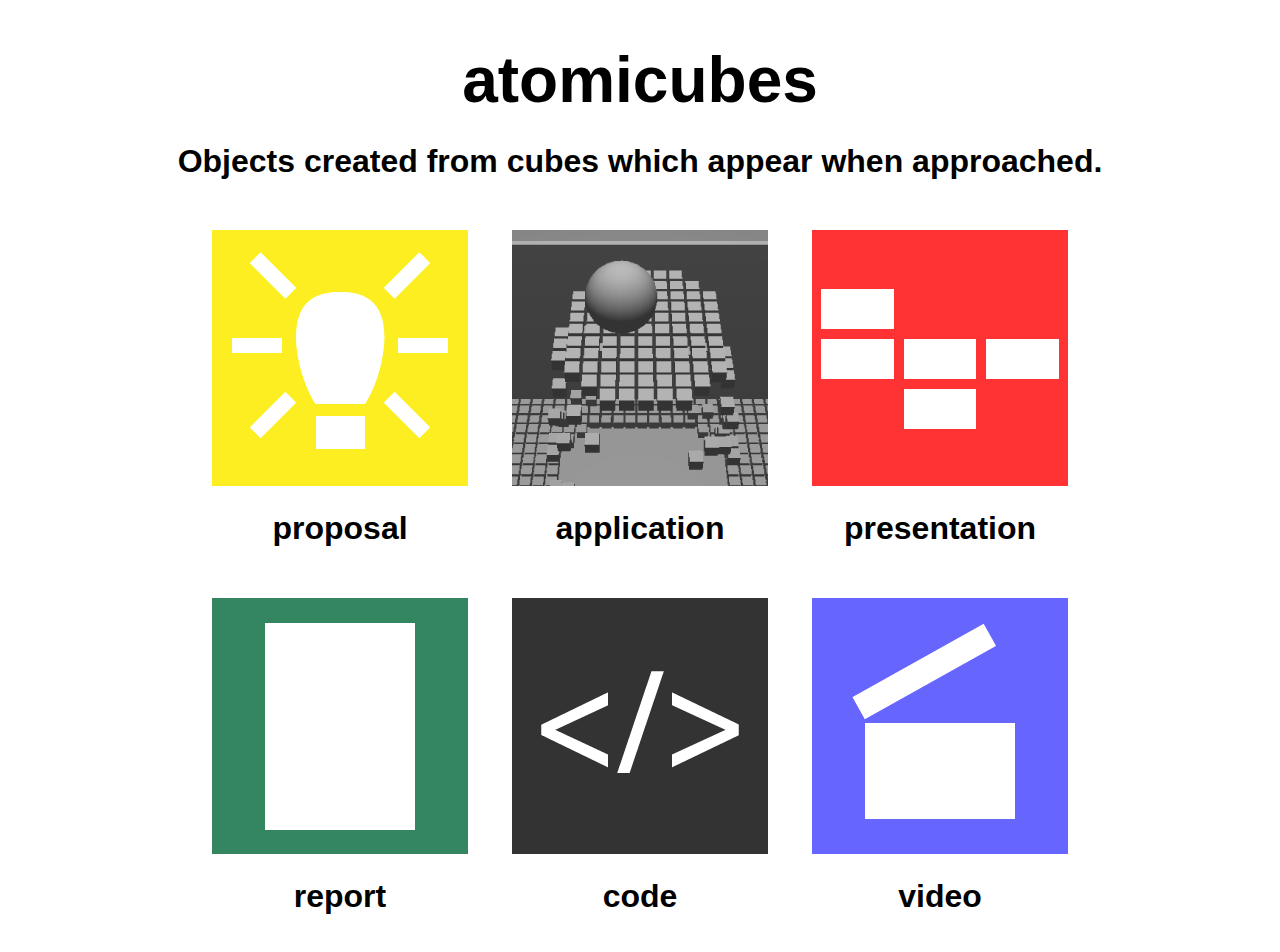
<file: index.html>
<!doctype html>
<html lang="en">

    <head>
        <meta charset="utf-8">

        <title>atomicubes</title>

        <meta name="description" content="Objects created from cubes which appear when approached.">
        <meta name="author" content="Tyler Wolf Leonhardt">

        <meta name="apple-mobile-web-app-capable" content="yes" />
        <meta name="apple-mobile-web-app-status-bar-style" content="black-translucent" />

        <style type="text/css">
            body {
                font-family: Arial;
            }
            h1 {
                font-size: 4em;
            }
            h2 {
                font-size: 2em;
            }
            img {
                margin: 1.25em;
            }
            .centered {
                margin: 0 auto;
                width: 60em;
            }
        </style>
    </head>

    <body>
        <div class="centered">
            <h1 align="center" style="margin-bottom: 0em;">
                atomicubes
            </h1>
            <h2 align="center">
                Objects created from cubes which appear when approached.
            </h2>
            <table align="center">
                <tr>
                    <td align="center">
                        <a href="proposal/proposal.html">
                            <img src="index/proposal.png" width="256em" height="256em" align="bottom" />
                        </a>
                        <h2 style="margin-top: 0em;">
                            proposal
                        </h2>
                    </td>
                    <td align="center">
                        <a href="app/atomicubes.html">
                            <img src="index/app.png" width="256em" height="256em" align="bottom" />
                        </a>
                        <h2 style="margin-top: 0em;">
                            application
                        </h2>
                    </td>
                    <td align="center">
                        <a href="presentation/presentation.html">
                            <img src="index/presentation.png" width="256em" height="256em" align="bottom" />
                        </a>
                        <h2 style="margin-top: 0em;">
                            presentation
                        </h2>
                    </td>
                </tr>
                <tr>
                    <td align="center">
                        <a href="report/report.html">
                            <img src="index/report.png" width="256em" height="256em" align="bottom" />
                        </a>
                        <h2 style="margin-top: 0em;">
                            report
                        </h2>
                    </td>
                    <td align="center">
                        <a href="https://github.com/Tyleo/atomicubes">
                            <img src="index/code.png" width="256em" height="256em" align="bottom" />
                        </a>
                        <h2 style="margin-top: 0em;">
                            code
                        </h2>
                    </td>
                    <td align="center">
                        <a href="video/video.html">
                            <img src="index/video.png" width="256em" height="256em" align="bottom" />
                        </a>
                        <h2 style="margin-top: 0em;">
                            video
                        </h2>
                    </td>
            </table>
        </div>
    </body>
</html>
</file>
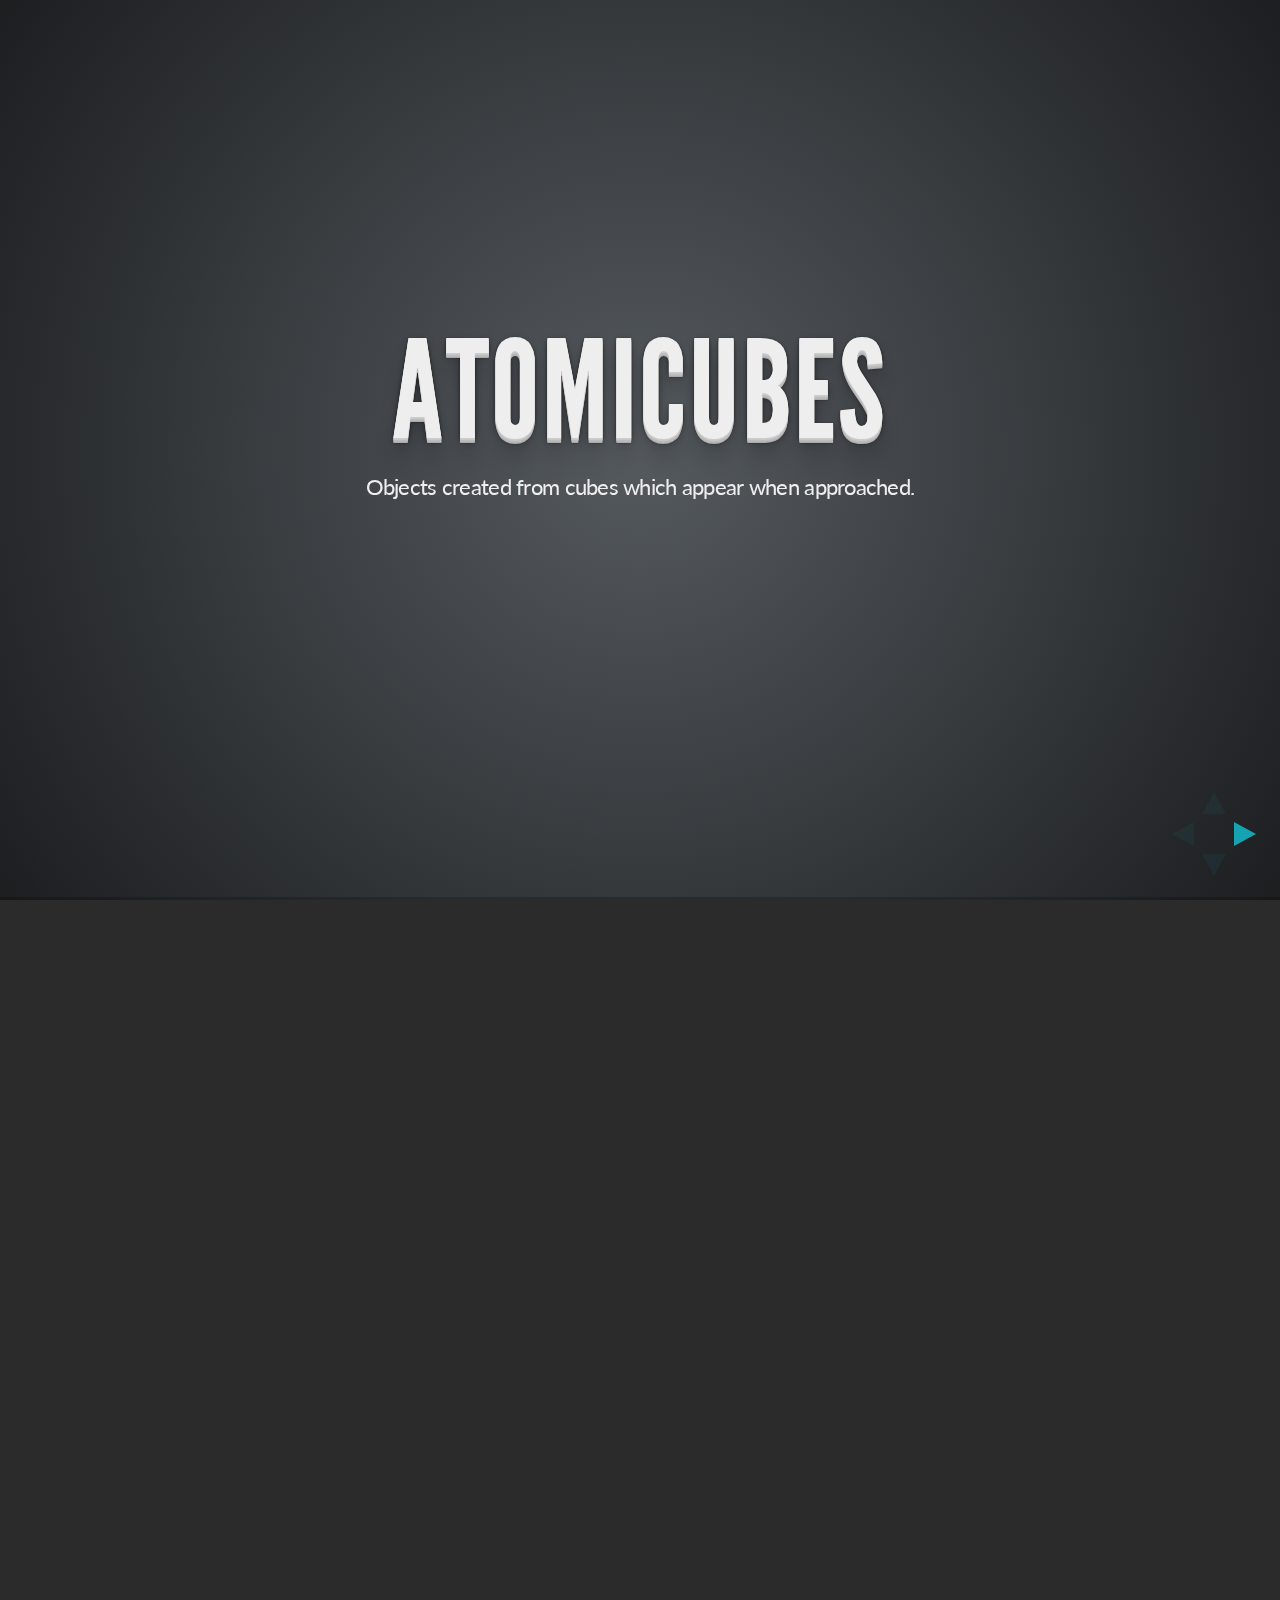
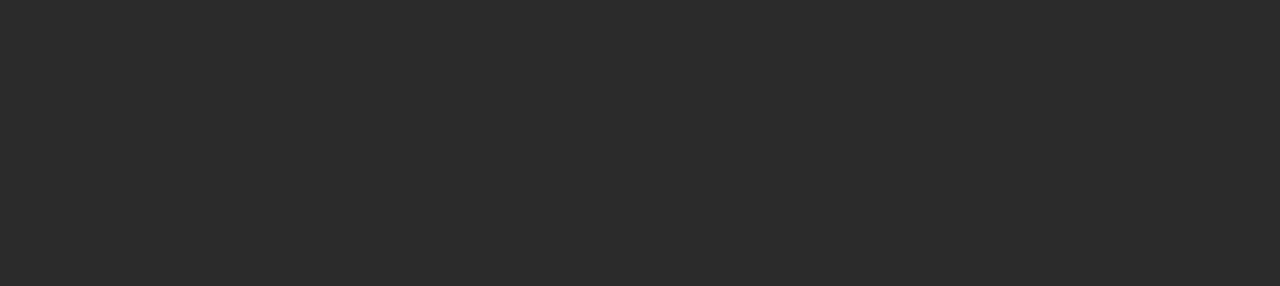
<file: presentation/presentation.html>
<!doctype html>
<html lang="en">

    <head>
        <meta charset="utf-8">

        <title>atomicubes</title>

        <meta name="description" content="Objects created from cubes which appear when approached.">
        <meta name="author" content="Tyler Wolf Leonhardt">

        <meta name="apple-mobile-web-app-capable" content="yes" />
        <meta name="apple-mobile-web-app-status-bar-style" content="black-translucent" />

        <meta name="viewport" content="width=device-width, initial-scale=1.0, maximum-scale=1.0, user-scalable=no">

        <link rel="stylesheet" href="css/reveal.min.css">
        <link rel="stylesheet" href="css/theme/default.css" id="theme">

        <!-- For syntax highlighting -->
        <link rel="stylesheet" href="lib/css/zenburn.css">

        <!-- If the query includes 'print-pdf', include the PDF print sheet -->
        <script>
            if( window.location.search.match( /print-pdf/gi ) ) {
                var link = document.createElement( 'link' );
                link.rel = 'stylesheet';
                link.type = 'text/css';
                link.href = 'css/print/pdf.css';
                document.getElementsByTagName( 'head' )[0].appendChild( link );
            }
        </script>
        <style type="text/css">
            .centered {
                margin: 0 auto;
            }
        </style>
        <!--[if lt IE 9]>
        <script src="lib/js/html5shiv.js"></script>
        <![endif]-->
    </head>

    <body>

        <div class="reveal">
            <!-- Any section element inside of this container is displayed as a slide -->
            <div class="slides" data-transition="linear">
                <section>
                    <h1>atomicubes</h1>
                    <p>
                        <small>Objects created from cubes which appear when approached.</small>
                    </p>
                </section>
                <section>
                    <h2>
                        Meet the atomicubes
                    </h2>
                    <h3>
                        They live in the Unity ecosystem
                    </h3>
                    <img src="assets/atomicubes.png" height="512" width="512" />
                </section>
                <section>
                    <h2>
                        They can be used to create objects
                    </h2>
                    <img src="assets/build-example.png" height="512" width="512" />
                </section>
                <section>
                    <h2>
                        See this boring bridge?
                    </h2>
                    <img src="assets/boring-bridge.png" height="512" width="512" />
                </section>
                <section>
                    <h2>
                        This is an atomicube bridge!
                    </h2>
                    <img src="assets/cool-bridge.png" height="512" width="512" />
                </section>
                <section>
                    <section>
                        <h2>
                            How do we create things with atomicubes?
                        </h2>
                    </section>
                    <section>
                        <h2>
                            First we create our framework
                        </h2>
                        <img src="assets/framework.png" height="540" width="960" />
                    </section>
                    <section>
                        <h2>
                            Then put in a dummy mesh for physics
                        </h2>
                        <img src="assets/visible-mesh.png" height="540" width="960" />
                    </section>
                    <section>
                        <h2>
                            We make the mesh invisible
                        </h2>
                        <img src="assets/invisible-mesh.png" height="540" width="960" />
                    </section>
                    <section>
                        <h2>
                            Then add a lattice of atomicubes
                        </h2>
                        <img src="assets/cube-lattice.png" height="540" width="960" />
                    </section>
                    <section>
                        <h2>
                            These particular cubes are controlled with parametric equations
                        </h2>
                        <img src="assets/parametric-equation.png" height="114" width="625" />
                        <h3>
                            But the possiblities are endless!
                        </h3>
                    </section>
                </section>
                <section data-background="assets/atomicubes-full.png">
                    <h2>
                        We hope you love atomicubes
                    </h2>
                    <a href="../index.html">&lt back to main</a>
                </section>
            </div>
        </div>

        <script src="lib/js/head.min.js"></script>
        <script src="js/reveal.min.js"></script>

        <script>

            // Full list of configuration options available here:
            // https://github.com/hakimel/reveal.js#configuration
            Reveal.initialize({
                controls: true,
                progress: true,
                history: true,
                center: true,

                theme: Reveal.getQueryHash().theme, // available themes are in /css/theme
                transition: 'linear',//Reveal.getQueryHash().transition || 'default', // default/cube/page/concave/zoom/linear/fade/none

                // Parallax scrolling
                // parallaxBackgroundImage: 'https://s3.amazonaws.com/hakim-static/reveal-js/reveal-parallax-1.jpg',
                // parallaxBackgroundSize: '2100px 900px',

                // Optional libraries used to extend on reveal.js
                dependencies: [
                    { src: 'lib/js/classList.js', condition: function() { return !document.body.classList; } },
                    { src: 'plugin/markdown/marked.js', condition: function() { return !!document.querySelector( '[data-markdown]' ); } },
                    { src: 'plugin/markdown/markdown.js', condition: function() { return !!document.querySelector( '[data-markdown]' ); } },
                    { src: 'plugin/highlight/highlight.js', async: true, callback: function() { hljs.initHighlightingOnLoad(); } },
                    { src: 'plugin/zoom-js/zoom.js', async: true, condition: function() { return !!document.body.classList; } },
                    { src: 'plugin/notes/notes.js', async: true, condition: function() { return !!document.body.classList; } }
                ]
            });

        </script>

    </body>
</html>
</file>
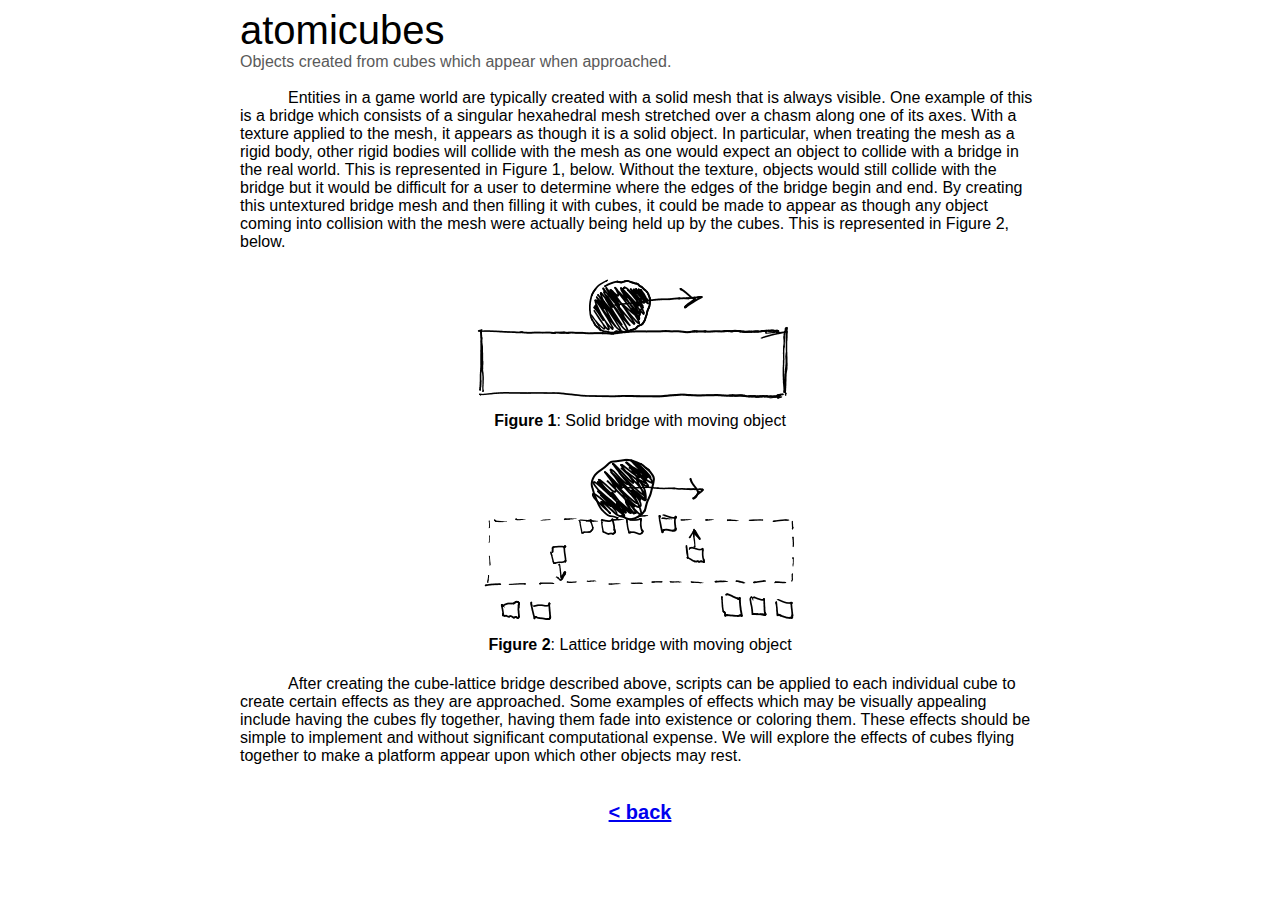
<file: proposal/proposal.html>
<!doctype html>
<html lang="en">
    <head>
        <meta charset="utf-8">

        <title>atomicubes</title>

        <meta name="description" content="Objects created from cubes which appear when approached.">
        <meta name="author" content="Tyler Wolf Leonhardt">

        <link rel="stylesheet" type="text/css" href="../index/tyleo.css">
    </head>

    <body>
        <div class="centered">
            <div class="title">atomicubes</div>
            <div class="subtitle">Objects created from cubes which appear when approached.</div>
            <br/>
            <div class="paragraph">
                Entities in a game world are typically created with a solid mesh that is always visible. One example of this is a bridge which consists of a singular hexahedral mesh stretched over a chasm along one of its axes. With a texture applied to the mesh, it appears as though it is a solid object. In particular, when treating the mesh as a rigid body, other rigid bodies will collide with the mesh as one would expect an object to collide with a bridge in the real world. This is represented in Figure 1, below. Without the texture, objects would still collide with the bridge but it would be difficult for a user to determine where the edges of the bridge begin and end. By creating this untextured bridge mesh and then filling it with cubes, it could be made to appear as though any object coming into collision with the mesh were actually being held up by the cubes. This is represented in Figure 2, below.
            </div>
            <br/>
            <table align="center">
                <tr>
                    <td align="center">
                        <img src="Figure 1.png" width="334em" height="132em">
                    </td>
                </tr>
                <tr>
                    <td align="center">
                        <div class="normalText">
                            <b>Figure 1</b>: Solid bridge with moving object
                        </div>
                    </td>
                </tr>
            </table>
            <br/>
            <table align="center">
                <tr>
                    <td align="center">
                        <img src="Figure 2.png" width="331em" height="174em">
                    </td>
                </tr>
                <tr>
                    <td align="center">
                        <div class="normalText">
                            <b>Figure 2</b>: Lattice bridge with moving object
                        </div>
                    </td>
                </tr>
            </table>
            <br/>
            <div class="paragraph">
                After creating the cube-lattice bridge described above, scripts can be applied to each individual cube to create certain effects as they are approached. Some examples of effects which may be visually appealing include having the cubes fly together, having them fade into existence or coloring them. These effects should be simple to implement and without significant computational expense. We will explore the effects of cubes flying together to make a platform appear upon which other objects may rest.
            </div>
            <br/>
            <br/>
            <div align="center"><b><a href="../index.html" style="font-size: 1.25em;">&lt back</a></b></div>
            <br/>
            <br/>
        </div>
    </body>
</html>
</file>
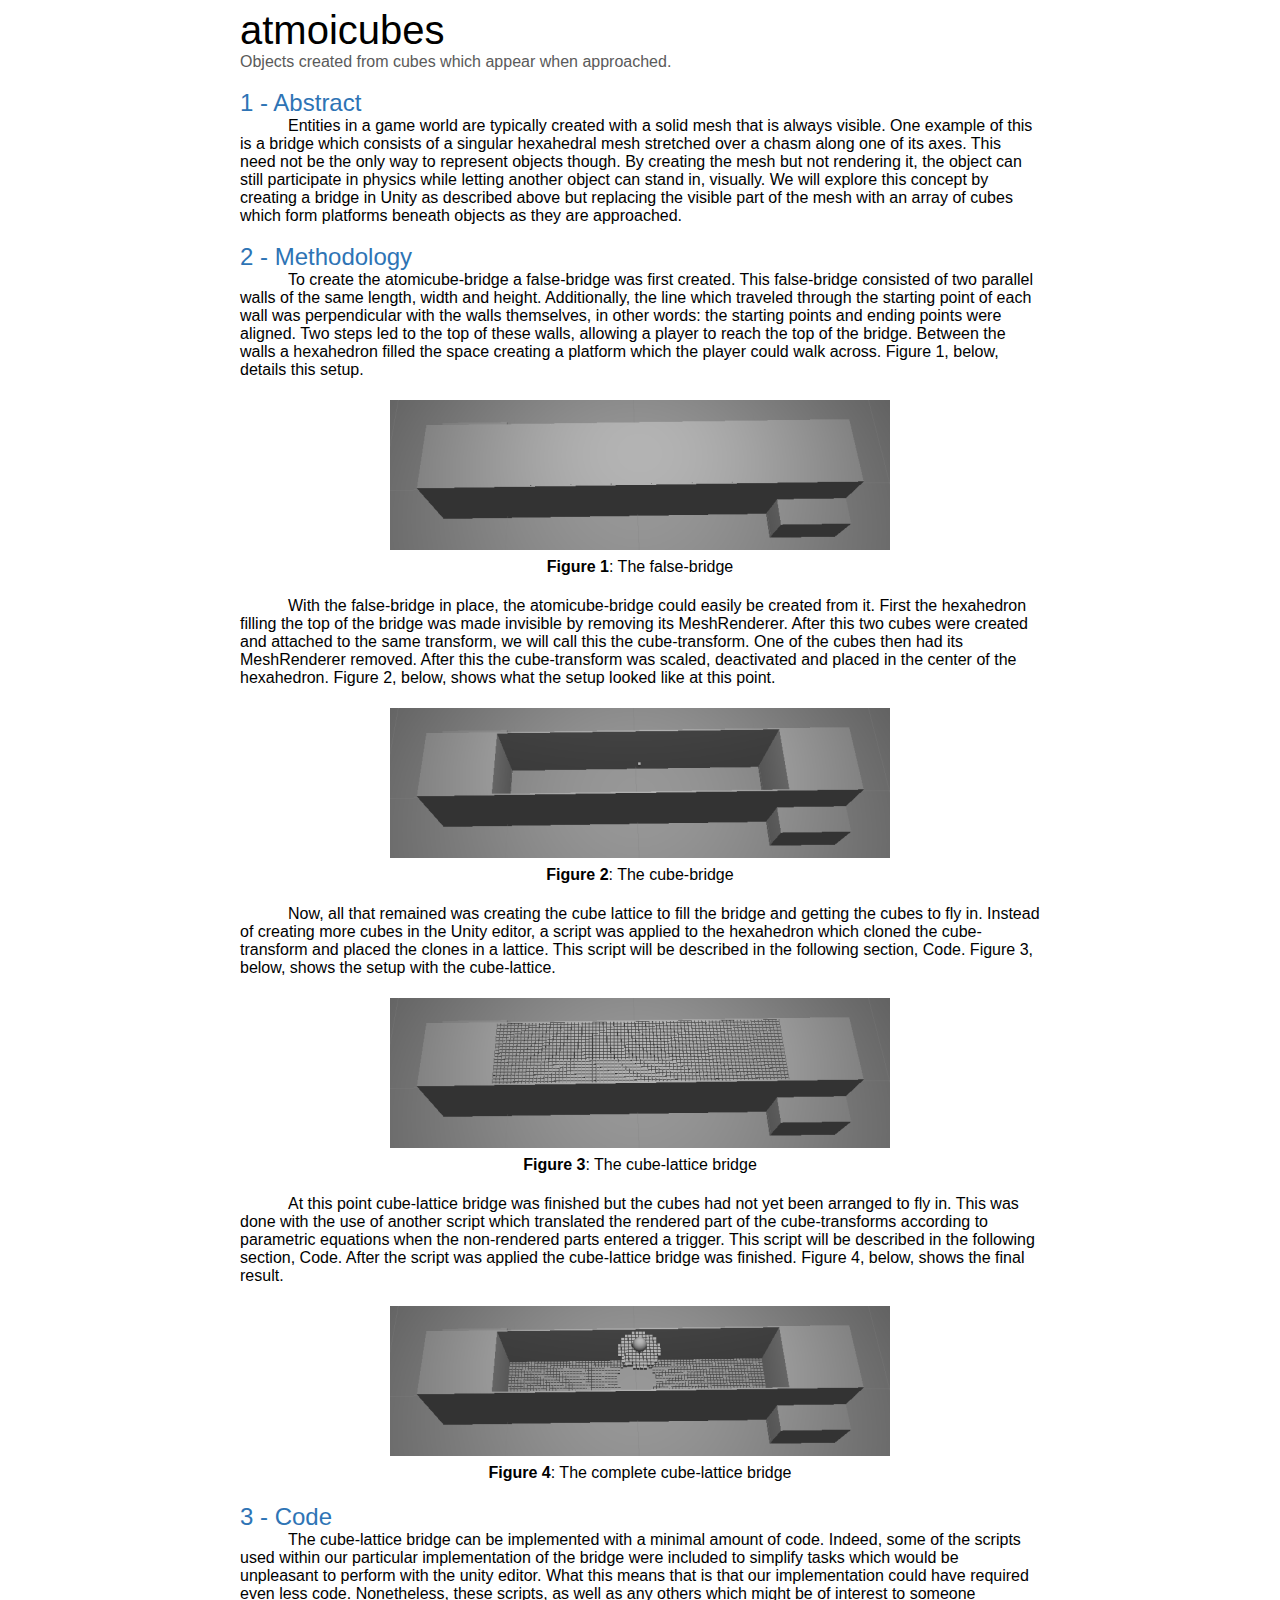
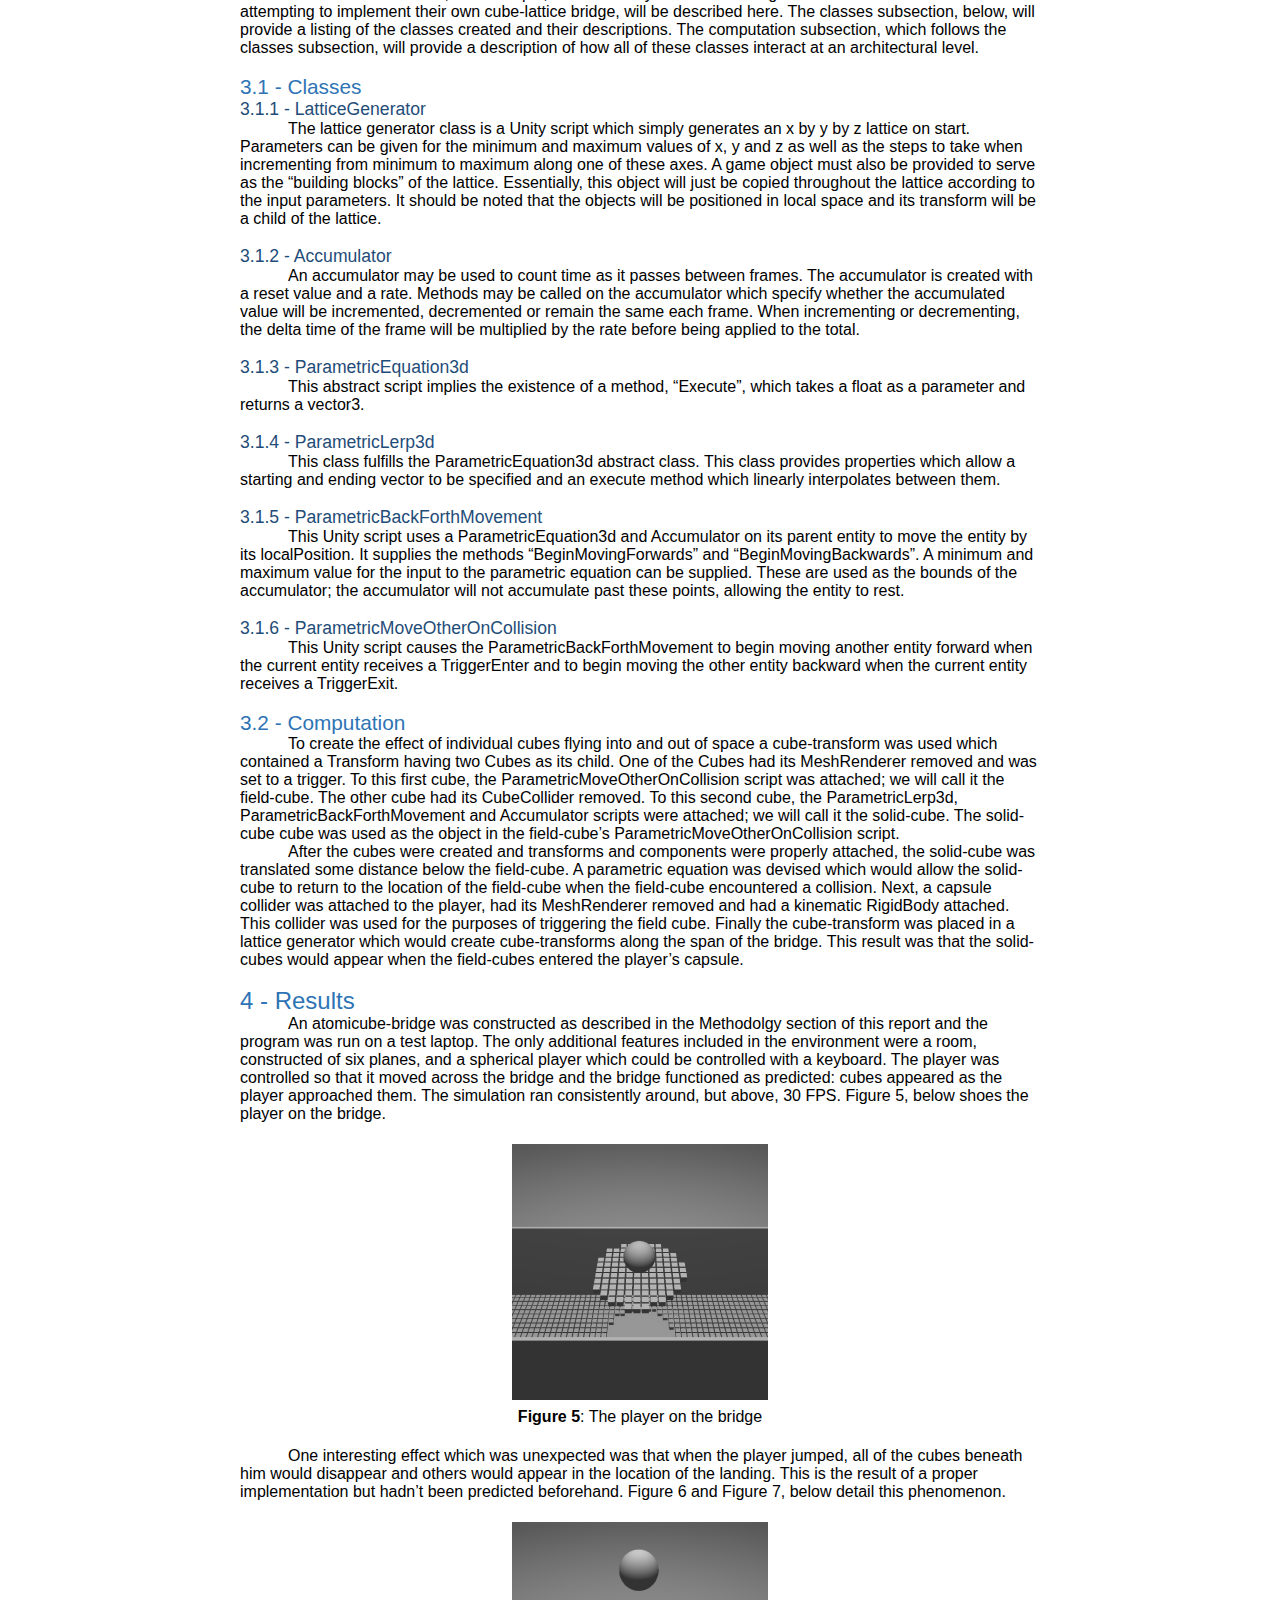
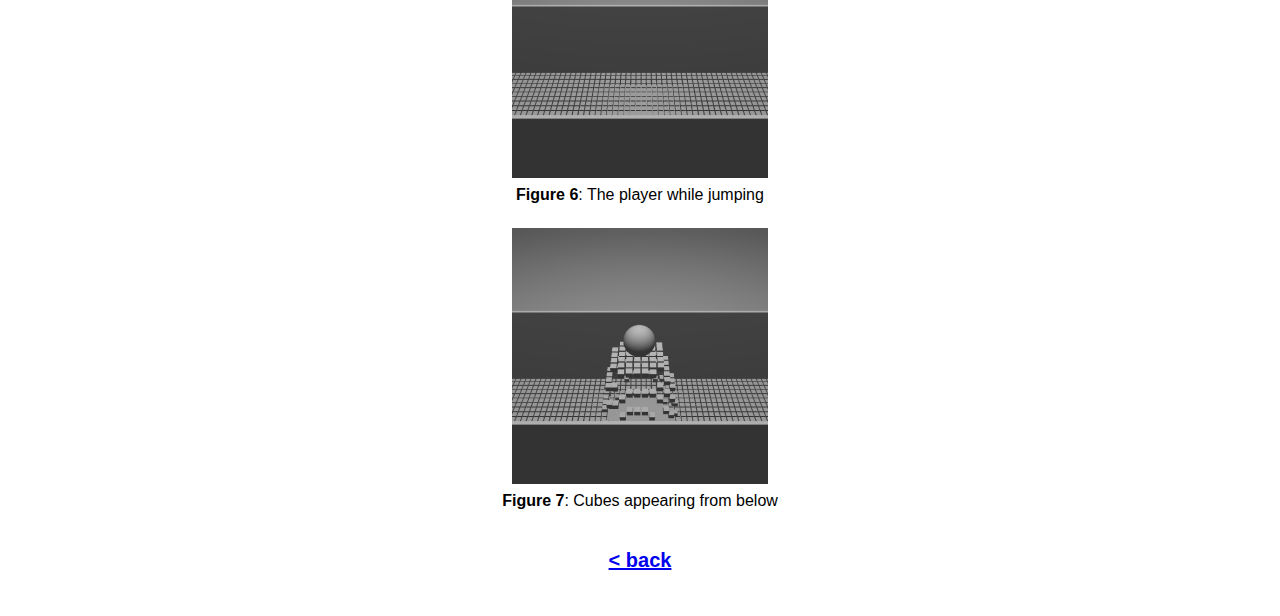
<file: report/report.html>
<!doctype html>
<html lang="en">
    <head>
        <meta charset="utf-8">

        <title>atomicubes</title>

        <meta name="description" content="Objects created from cubes which appear when approached.">
        <meta name="author" content="Tyler Wolf Leonhardt">

        <link rel="stylesheet" type="text/css" href="../index/tyleo.css">
    </head>

    <body>
        <div class="centered">
            <div class="title">atmoicubes</div>
            <div class="subtitle">Objects created from cubes which appear when approached.</div>
            <br/>
            <div class="heading1">1 - Abstract</div>
            <div class="paragraph">
                Entities in a game world are typically created with a solid mesh that is always visible. One example of this is a bridge which consists of a singular hexahedral mesh stretched over a chasm along one of its axes. This need not be the only way to represent objects though. By creating the mesh but not rendering it, the object can still participate in physics while letting another object can stand in, visually. We will explore this concept by creating a bridge in Unity as described above but replacing the visible part of the mesh with an array of cubes which form platforms beneath objects as they are approached.
            </div>
            <br/>
            <div class="heading1">2 - Methodology</div>
            <div class="paragraph">
                To create the atomicube-bridge a false-bridge was first created. This false-bridge consisted of two parallel walls of the same length, width and height. Additionally, the line which traveled through the starting point of each wall was perpendicular with the walls themselves, in other words: the starting points and ending points were aligned. Two steps led to the top of these walls, allowing a player to reach the top of the bridge. Between the walls a hexahedron filled the space creating a platform which the player could walk across. Figure 1, below, details this setup.
            </div>
            <br/>
            <table align="center">
                <tr>
                    <td align="center">
                        <img src="Figure-1.png" width="500em" height="150em">
                    </td>
                </tr>
                <tr>
                    <td align="center">
                        <div class="normalText">
                            <b>Figure 1</b>: The false-bridge
                        </div>
                    </td>
                </tr>
            </table>
            <br/>
            <div class="paragraph">
                With the false-bridge in place, the atomicube-bridge could easily be created from it. First the hexahedron filling the top of the bridge was made invisible by removing its MeshRenderer. After this two cubes were created and attached to the same transform, we will call this the cube-transform. One of the cubes then had its MeshRenderer removed. After this the cube-transform was scaled, deactivated and placed in the center of the hexahedron. Figure 2, below, shows what the setup looked like at this point.
            </div>
            <br/>
            <table align="center">
                <tr>
                    <td align="center">
                        <img src="Figure-2.png" width="500em" height="150em">
                    </td>
                </tr>
                <tr>
                    <td align="center">
                        <div class="normalText">
                            <b>Figure 2</b>: The cube-bridge
                        </div>
                    </td>
                </tr>
            </table>
            <br/>
            <div class="paragraph">
                Now, all that remained was creating the cube lattice to fill the bridge and getting the cubes to fly in. Instead of creating more cubes in the Unity editor, a script was applied to the hexahedron which cloned the cube-transform and placed the clones in a lattice. This script will be described in the following section, Code. Figure 3, below, shows the setup with the cube-lattice.
            </div>
            <br/>
            <table align="center">
                <tr>
                    <td align="center">
                        <img src="Figure-3.png" width="500em" height="150em">
                    </td>
                </tr>
                <tr>
                    <td align="center">
                        <div class="normalText">
                            <b>Figure 3</b>: The cube-lattice bridge
                        </div>
                    </td>
                </tr>
            </table>
            <br/>
            <div class="paragraph">
                At this point cube-lattice bridge was finished but the cubes had not yet been arranged to fly in. This was done with the use of another script which translated the rendered part of the cube-transforms according to parametric equations when the non-rendered parts entered a trigger. This script will be described in the following section, Code. After the script was applied the cube-lattice bridge was finished. Figure 4, below, shows the final result.
            </div>
            <br/>
            <table align="center">
                <tr>
                    <td align="center">
                        <img src="Figure-4.png" width="500em" height="150em">
                    </td>
                </tr>
                <tr>
                    <td align="center">
                        <div class="normalText">
                            <b>Figure 4</b>: The complete cube-lattice bridge
                        </div>
                    </td>
                </tr>
            </table>
            <br/>
            <div class="heading1">3 - Code</div>
            <div class="paragraph">
                The cube-lattice bridge can be implemented with a minimal amount of code. Indeed, some of the scripts used within our particular implementation of the bridge were included to simplify tasks which would be unpleasant to perform with the unity editor. What this means that is that our implementation could have required even less code. Nonetheless, these scripts, as well as any others which might be of interest to someone attempting to implement their own cube-lattice bridge, will be described here. The classes subsection, below, will provide a listing of the classes created and their descriptions. The computation subsection, which follows the classes subsection, will provide a description of how all of these classes interact at an architectural level.
            </div>
            <br/>
            <div class="heading2">3.1 - Classes</div>
            <div class="heading3">3.1.1 - LatticeGenerator</div>
            <div class="paragraph">
                The lattice generator class is a Unity script which simply generates an x by y by z lattice on start. Parameters can be given for the minimum and maximum values of x, y and z as well as the steps to take when incrementing from minimum to maximum along one of these axes. A game object must also be provided to serve as the “building blocks” of the lattice. Essentially, this object will just be copied throughout the lattice according to the input parameters. It should be noted that the objects will be positioned in local space and its transform will be a child of the lattice.
            </div>
            <br/>
            <div class="heading3">3.1.2 - Accumulator</div>
            <div class="paragraph">
                An accumulator may be used to count time as it passes between frames. The accumulator is created with a reset value and a rate. Methods may be called on the accumulator which specify whether the accumulated value will be incremented, decremented or remain the same each frame. When incrementing or decrementing, the delta time of the frame will be multiplied by the rate before being applied to the total.
            </div>
            <br/>
            <div class="heading3">3.1.3 - ParametricEquation3d</div>
            <div class="paragraph">
                This abstract script implies the existence of a method, “Execute”, which takes a float as a parameter and returns a vector3.
            </div>
            <br/>
            <div class="heading3">3.1.4 - ParametricLerp3d</div>
            <div class="paragraph">
                This class fulfills the ParametricEquation3d abstract class. This class provides properties which allow a starting and ending vector to be specified and an execute method which linearly interpolates between them.
            </div>
            <br/>
            <div class="heading3">3.1.5 - ParametricBackForthMovement</div>
            <div class="paragraph">
                This Unity script uses a ParametricEquation3d and Accumulator on its parent entity to move the entity by its localPosition. It supplies the methods “BeginMovingForwards” and “BeginMovingBackwards”. A minimum and maximum value for the input to the parametric equation can be supplied. These are used as the bounds of the accumulator; the accumulator will not accumulate past these points, allowing the entity to rest.
            </div>
            <br/>
            <div class="heading3">3.1.6 - ParametricMoveOtherOnCollision</div>
            <div class="paragraph">
                This Unity script causes the ParametricBackForthMovement to begin moving another entity forward when the current entity receives a TriggerEnter and to begin moving the other entity backward when the current entity receives a TriggerExit.
            </div>
            <br/>
            <div class="heading2">3.2 - Computation</div>
            <div class="paragraph">
                To create the effect of individual cubes flying into and out of space a cube-transform was used which contained a Transform having two Cubes as its child. One of the Cubes had its MeshRenderer removed and was set to a trigger. To this first cube, the ParametricMoveOtherOnCollision script was attached; we will call it the field-cube. The other cube had its CubeCollider removed. To this second cube, the ParametricLerp3d, ParametricBackForthMovement and Accumulator scripts were attached; we will call it the solid-cube. The solid-cube cube was used as the object in the field-cube’s ParametricMoveOtherOnCollision script.
            </div>
            <div class="paragraph">
                After the cubes were created and transforms and components were properly attached, the solid-cube was translated some distance below the field-cube. A parametric equation was devised which would allow the solid-cube to return to the location of the field-cube when the field-cube encountered a collision. Next, a capsule collider was attached to the player, had its MeshRenderer removed and had a kinematic RigidBody attached. This collider was used for the purposes of triggering the field cube. Finally the cube-transform was placed in a lattice generator which would create cube-transforms along the span of the bridge. This result was that the solid-cubes would appear when the field-cubes entered the player’s capsule.
            </div>
            <br/>
            <div class="heading1">4 - Results</div>
            <div class="paragraph">
                An atomicube-bridge was constructed as described in the Methodolgy section of this report and the program was run on a test laptop. The only additional features included in the environment were a room, constructed of six planes, and a spherical player which could be controlled with a keyboard. The player was controlled so that it moved across the bridge and the bridge functioned as predicted: cubes appeared as the player approached them. The simulation ran consistently around, but above, 30 FPS. Figure 5, below shoes the player on the bridge.
            </div>
            <br/>
            <table align="center">
                <tr>
                    <td align="center">
                        <img src="Figure-5.png" width="256em" height="256em">
                    </td>
                </tr>
                <tr>
                    <td align="center">
                        <div class="normalText">
                            <b>Figure 5</b>: The player on the bridge
                        </div>
                    </td>
                </tr>
            </table>
            <br/>
            <div class="paragraph">
                One interesting effect which was unexpected was that when the player jumped, all of the cubes beneath him would disappear and others would appear in the location of the landing. This is the result of a proper implementation but hadn’t been predicted beforehand. Figure 6 and Figure 7, below detail this phenomenon.
            </div>
            <br/>
            <table align="center">
                <tr>
                    <td align="center">
                        <img src="Figure-6.png" width="256em" height="256em">
                    </td>
                </tr>
                <tr>
                    <td align="center">
                        <div class="normalText">
                            <b>Figure 6</b>: The player while jumping
                        </div>
                    </td>
                </tr>
            </table>
            <br/>
            <table align="center">
                <tr>
                    <td align="center">
                        <img src="Figure-7.png" width="256em" height="256em">
                    </td>
                </tr>
                <tr>
                    <td align="center">
                        <div class="normalText">
                            <b>Figure 7</b>: Cubes appearing from below
                        </div>
                    </td>
                </tr>
            </table>
            <br/>
            <br/>
            <div align="center"><b><a href="../index.html" style="font-size: 1.25em;">&lt back</a></b></div>
            <br/>
            <br/>
        </div>
    </body>
</html>
</file>
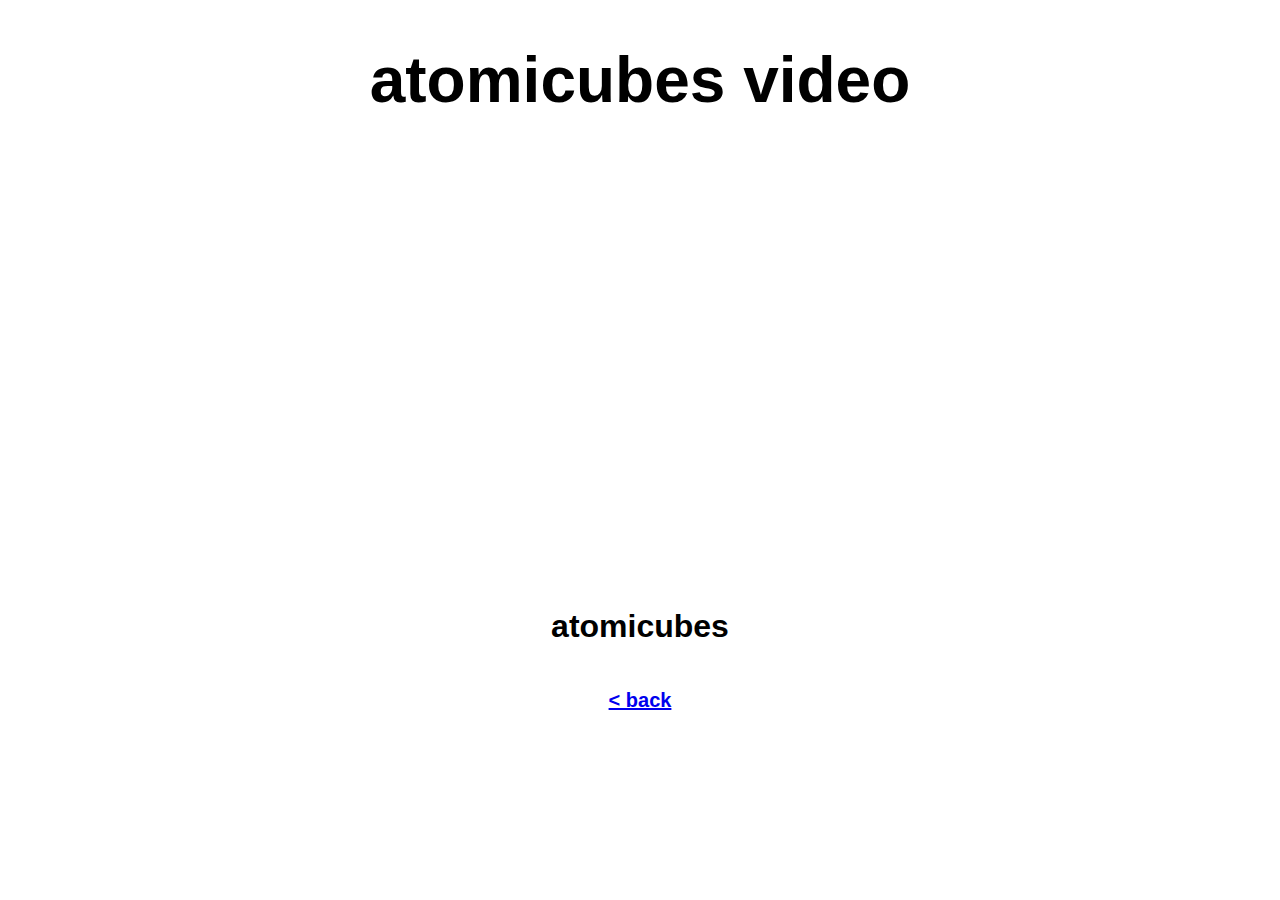
<file: video/video.html>
<!doctype html>
<html lang="en">

    <head>
        <meta charset="utf-8">

        <title>atomicubes</title>

        <meta name="description" content="Objects created from cubes which appear when approached.">
        <meta name="author" content="Tyler Wolf Leonhardt">

        <meta name="apple-mobile-web-app-capable" content="yes" />
        <meta name="apple-mobile-web-app-status-bar-style" content="black-translucent" />

        <style type="text/css">
            body {
                font-family: Arial;
            }
            h1 {
                font-size: 4em;
            }
            h2 {
                font-size: 2em;
            }
            img {
                margin: 1.5em;
            }
            iframe {
                display: block;
            }
            .centered {
                margin: 0 auto;
                width: 50em;
            }
        </style>
    </head>

    <body>
        <div class="centered" align="center">
            <h1>
                atomicubes video
            </h1>

            <iframe width="768em" height="432em" src="https://www.youtube.com/embed/Nby5IT6Bdjo" frameborder="0" allowfullscreen></iframe>
            <h2 style="margin-top: .5em;">
                atomicubes
            </h2>
        </div>
        <br/>
        <div align="center"><b><a href="../index.html" style="font-size: 1.25em;">&lt back</a></b></div>
        <br/>
        <br/>
    </body>
</html>
</file>
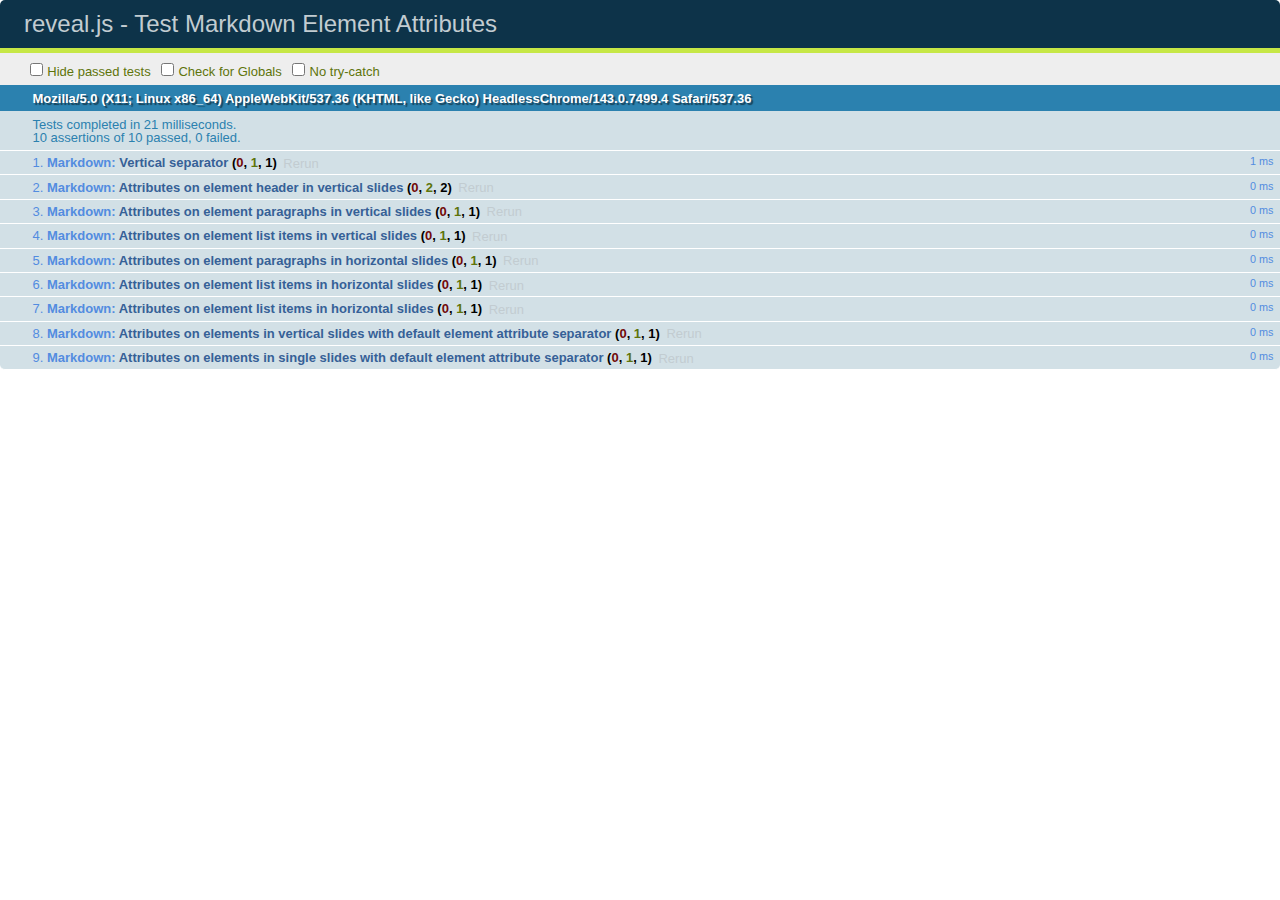
<file: presentation/test/test-markdown-element-attributes.html>
<!doctype html>
<html lang="en">

	<head>
		<meta charset="utf-8">

		<title>reveal.js - Test Markdown Element Attributes</title>

		<link rel="stylesheet" href="../css/reveal.min.css">
		<link rel="stylesheet" href="qunit-1.12.0.css">
	</head>

	<body style="overflow: auto;">

		<div id="qunit"></div>
		<div id="qunit-fixture"></div>

		<div class="reveal" style="display: none;">

			<div class="slides">

				<!-- <section data-markdown="example.md" data-separator="^\n\n\n" data-vertical="^\n\n"></section> -->

				<!-- Slides are separated by newline + three dashes + newline, vertical slides identical but two dashes -->
				<section data-markdown data-separator="^\n---\n$" data-vertical="^\n--\n$" data-element-attributes="{_\s*?([^}]+?)}">>
					<script type="text/template">
						## Slide 1.1
						<!-- {_class="fragment fade-out" data-fragment-index="1"} -->

						--

						## Slide 1.2
						<!-- {_class="fragment shrink"} -->

						Paragraph 1
						<!-- {_class="fragment grow"} -->

						Paragraph 2
						<!-- {_class="fragment grow"} -->

						- list item 1 <!-- {_class="fragment roll-in"} -->
						- list item 2 <!-- {_class="fragment roll-in"} -->
						- list item 3 <!-- {_class="fragment roll-in"} -->


						---

						## Slide 2


						Paragraph 1.2  
						multi-line <!-- {_class="fragment highlight-red"} -->

						Paragraph 2.2 <!-- {_class="fragment highlight-red"} -->

						Paragraph 2.3 <!-- {_class="fragment highlight-red"} -->

						Paragraph 2.4 <!-- {_class="fragment highlight-red"} -->

						- list item 1 <!-- {_class="fragment highlight-green"} -->
						- list item 2<!-- {_class="fragment highlight-green"} -->
						- list item 3<!-- {_class="fragment highlight-green"} -->
						- list item 4
						<!-- {_class="fragment highlight-green"} -->
						- list item 5<!-- {_class="fragment highlight-green"} -->

						Test

						![Example Picture](examples/assets/image2.png)
						<!-- {_class="reveal stretch"} -->

					</script>
				</section>



				<section 	data-markdown data-separator="^\n\n\n"
									data-vertical="^\n\n"
									data-notes="^Note:"
									data-charset="utf-8">
					<script type="text/template">
						# Test attributes in Markdown with default separator
						## Slide 1 Def <!-- .element: class="fragment highlight-red" data-fragment-index="1" -->


						## Slide 2 Def
						<!-- .element: class="fragment highlight-red" -->

					</script>
				</section>

				<section data-markdown>
				  <script type="text/template">
					## Hello world
					A paragraph
					<!-- .element: class="fragment highlight-blue" -->
				  </script>
				</section>

				<section data-markdown>
				  <script type="text/template">
					## Hello world

					Multiple  
					Line
					<!-- .element: class="fragment highlight-blue" -->
				  </script>
				</section>

				<section data-markdown>
				  <script type="text/template">
					## Hello world

					Test<!-- .element: class="fragment highlight-blue" -->

					More Test
				  </script>
				</section>


			</div>

		</div>

		<script src="../lib/js/head.min.js"></script>
		<script src="../js/reveal.min.js"></script>
		<script src="../plugin/markdown/marked.js"></script>
		<script src="../plugin/markdown/markdown.js"></script>
		<script src="qunit-1.12.0.js"></script>

		<script src="test-markdown-element-attributes.js"></script>

	</body>
</html>
</file>
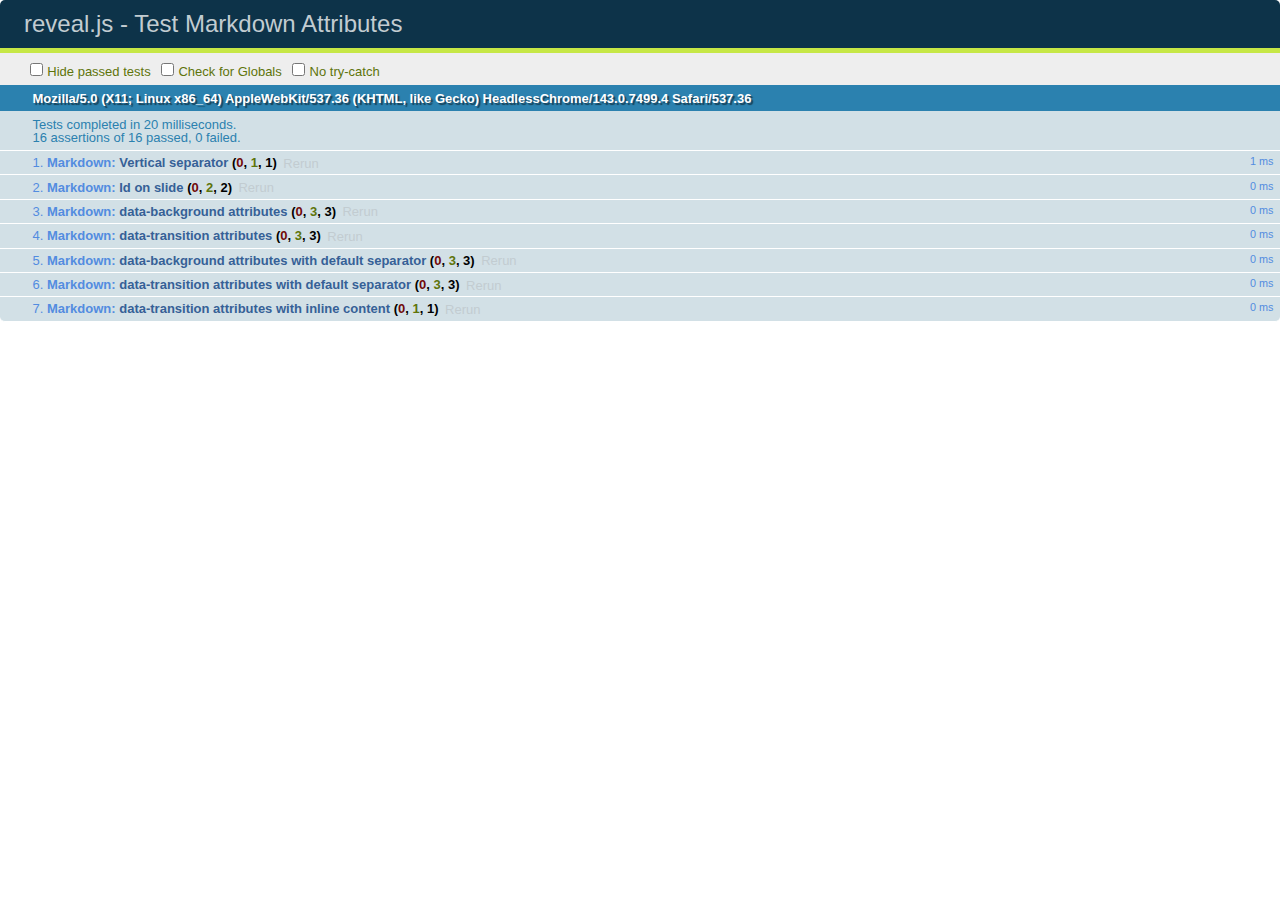
<file: presentation/test/test-markdown-slide-attributes.html>
<!doctype html>
<html lang="en">

	<head>
		<meta charset="utf-8">

		<title>reveal.js - Test Markdown Attributes</title>

		<link rel="stylesheet" href="../css/reveal.min.css">
		<link rel="stylesheet" href="qunit-1.12.0.css">
	</head>

	<body style="overflow: auto;">

		<div id="qunit"></div>
		<div id="qunit-fixture"></div>

		<div class="reveal" style="display: none;">

			<div class="slides">

				<!-- <section data-markdown="example.md" data-separator="^\n\n\n" data-vertical="^\n\n"></section> -->

				<!-- Slides are separated by three lines, vertical slides by two lines, attributes are one any line starting with (spaces and) two dashes -->
				<section 	data-markdown data-separator="^\n\n\n"
									data-vertical="^\n\n"
									data-notes="^Note:"
									data-attributes="--\s(.*?)$"
									data-charset="utf-8">
					<script type="text/template">
						# Test attributes in Markdown
						## Slide 1



						## Slide 2
						<!-- -- id="slide2" data-transition="zoom" data-background="#A0C66B" -->


						## Slide 2.1
						<!-- -- data-background="#ff0000" data-transition="fade" -->


						## Slide 2.2
						[Link to Slide2](#/slide2)



						## Slide 3
						<!-- -- data-transition="zoom" data-background="#C6916B" -->



						## Slide 4
					</script>
				</section>

				<section 	data-markdown data-separator="^\n\n\n"
									data-vertical="^\n\n"
									data-notes="^Note:"
									data-charset="utf-8">
					<script type="text/template">
						# Test attributes in Markdown with default separator
						## Slide 1 Def



						## Slide 2 Def
						<!-- .slide: id="slide2def" data-transition="concave" data-background="#A7C66B" -->


						## Slide 2.1 Def
						<!-- .slide: data-background="#f70000" data-transition="page" -->


						## Slide 2.2 Def
						[Link to Slide2](#/slide2def)



						## Slide 3 Def
						<!-- .slide: data-transition="concave" data-background="#C7916B" -->



						## Slide 4
					</script>
				</section>

				<section data-markdown>
					<script type="text/template">
						<!-- .slide: data-background="#ff0000" -->
						## Hello world
					</script>
				</section>

				<section data-markdown>
					<script type="text/template">
						## Hello world
						<!-- .slide: data-background="#ff0000" -->
					</script>
				</section>

				<section data-markdown>
					<script type="text/template">
						## Hello world

						Test
						<!-- .slide: data-background="#ff0000" -->

						More Test
					</script>
				</section>

			</div>

		</div>

		<script src="../lib/js/head.min.js"></script>
		<script src="../js/reveal.min.js"></script>
		<script src="../plugin/markdown/marked.js"></script>
		<script src="../plugin/markdown/markdown.js"></script>
		<script src="qunit-1.12.0.js"></script>

		<script src="test-markdown-slide-attributes.js"></script>

	</body>
</html>
</file>
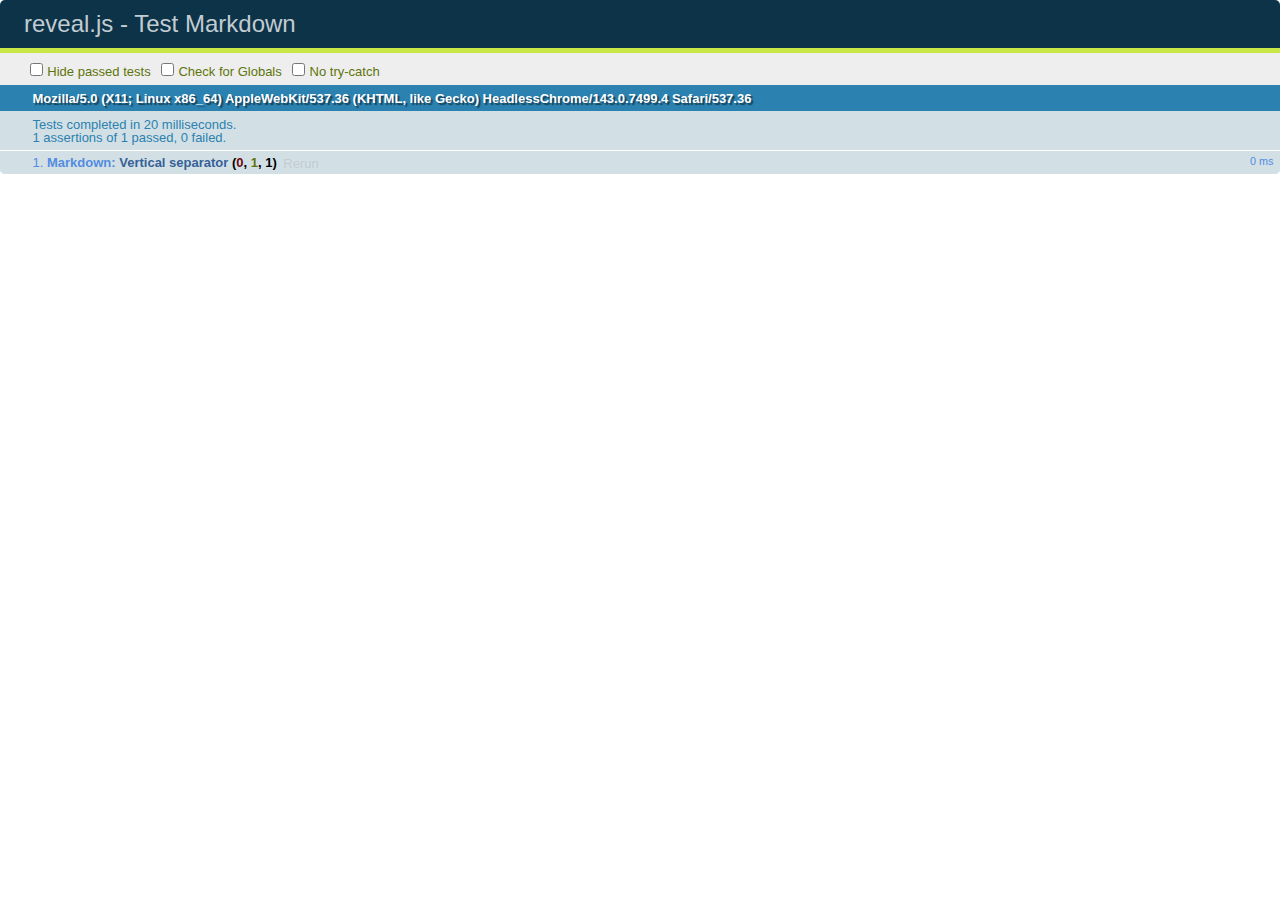
<file: presentation/test/test-markdown.html>
<!doctype html>
<html lang="en">

	<head>
		<meta charset="utf-8">

		<title>reveal.js - Test Markdown</title>

		<link rel="stylesheet" href="../css/reveal.min.css">
		<link rel="stylesheet" href="qunit-1.12.0.css">
	</head>

	<body style="overflow: auto;">

		<div id="qunit"></div>
  		<div id="qunit-fixture"></div>

		<div class="reveal" style="display: none;">

			<div class="slides">

				<!-- <section data-markdown="example.md" data-separator="^\n\n\n" data-vertical="^\n\n"></section> -->

				<!-- Slides are separated by newline + three dashes + newline, vertical slides identical but two dashes -->
				<section data-markdown data-separator="^\n---\n$" data-vertical="^\n--\n$">
					<script type="text/template">
						## Slide 1.1

						--

						## Slide 1.2

						---

						## Slide 2
					</script>
				</section>

			</div>

		</div>

		<script src="../lib/js/head.min.js"></script>
		<script src="../js/reveal.min.js"></script>
		<script src="../plugin/markdown/marked.js"></script>
		<script src="../plugin/markdown/markdown.js"></script>
		<script src="qunit-1.12.0.js"></script>

		<script src="test-markdown.js"></script>

	</body>
</html>
</file>
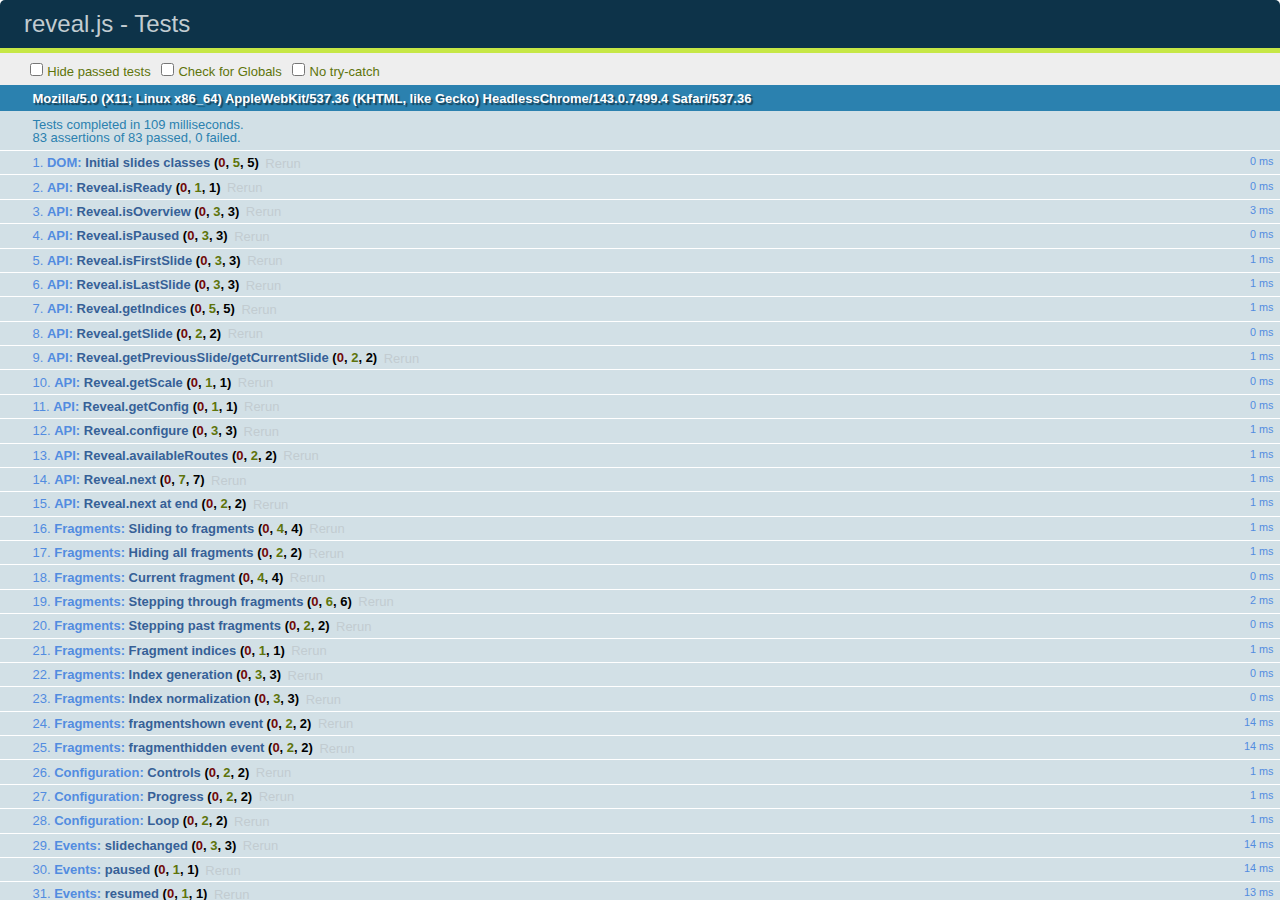
<file: presentation/test/test.html>
<!doctype html>
<html lang="en">

	<head>
		<meta charset="utf-8">

		<title>reveal.js - Tests</title>

		<link rel="stylesheet" href="../css/reveal.min.css">
		<link rel="stylesheet" href="qunit-1.12.0.css">
	</head>

	<body style="overflow: auto;">

		<div id="qunit"></div>
  		<div id="qunit-fixture"></div>

		<div class="reveal" style="display: none;">

			<div class="slides">

				<section>
					<h1>1</h1>
				</section>

				<section>
					<section>
						<h1>2.1</h1>
					</section>
					<section>
						<h1>2.2</h1>
					</section>
					<section>
						<h1>2.3</h1>
					</section>
				</section>

				<section id="fragment-slides">
					<section>
						<h1>3.1</h1>
						<ul>
							<li class="fragment">4.1</li>
							<li class="fragment">4.2</li>
							<li class="fragment">4.3</li>
						</ul>
					</section>

					<section>
						<h1>3.2</h1>
						<ul>
							<li class="fragment" data-fragment-index="0">4.1</li>
							<li class="fragment" data-fragment-index="0">4.2</li>
						</ul>
					</section>

					<section>
						<h1>3.3</h1>
						<ul>
							<li class="fragment" data-fragment-index="1">3.3.1</li>
							<li class="fragment" data-fragment-index="4">3.3.2</li>
							<li class="fragment" data-fragment-index="4">3.3.3</li>
						</ul>
					</section>
				</section>

				<section>
					<h1>4</h1>
				</section>

			</div>

		</div>

		<script src="../lib/js/head.min.js"></script>
		<script src="../js/reveal.min.js"></script>
		<script src="qunit-1.12.0.js"></script>

		<script src="test.js"></script>

	</body>
</html>
</file>
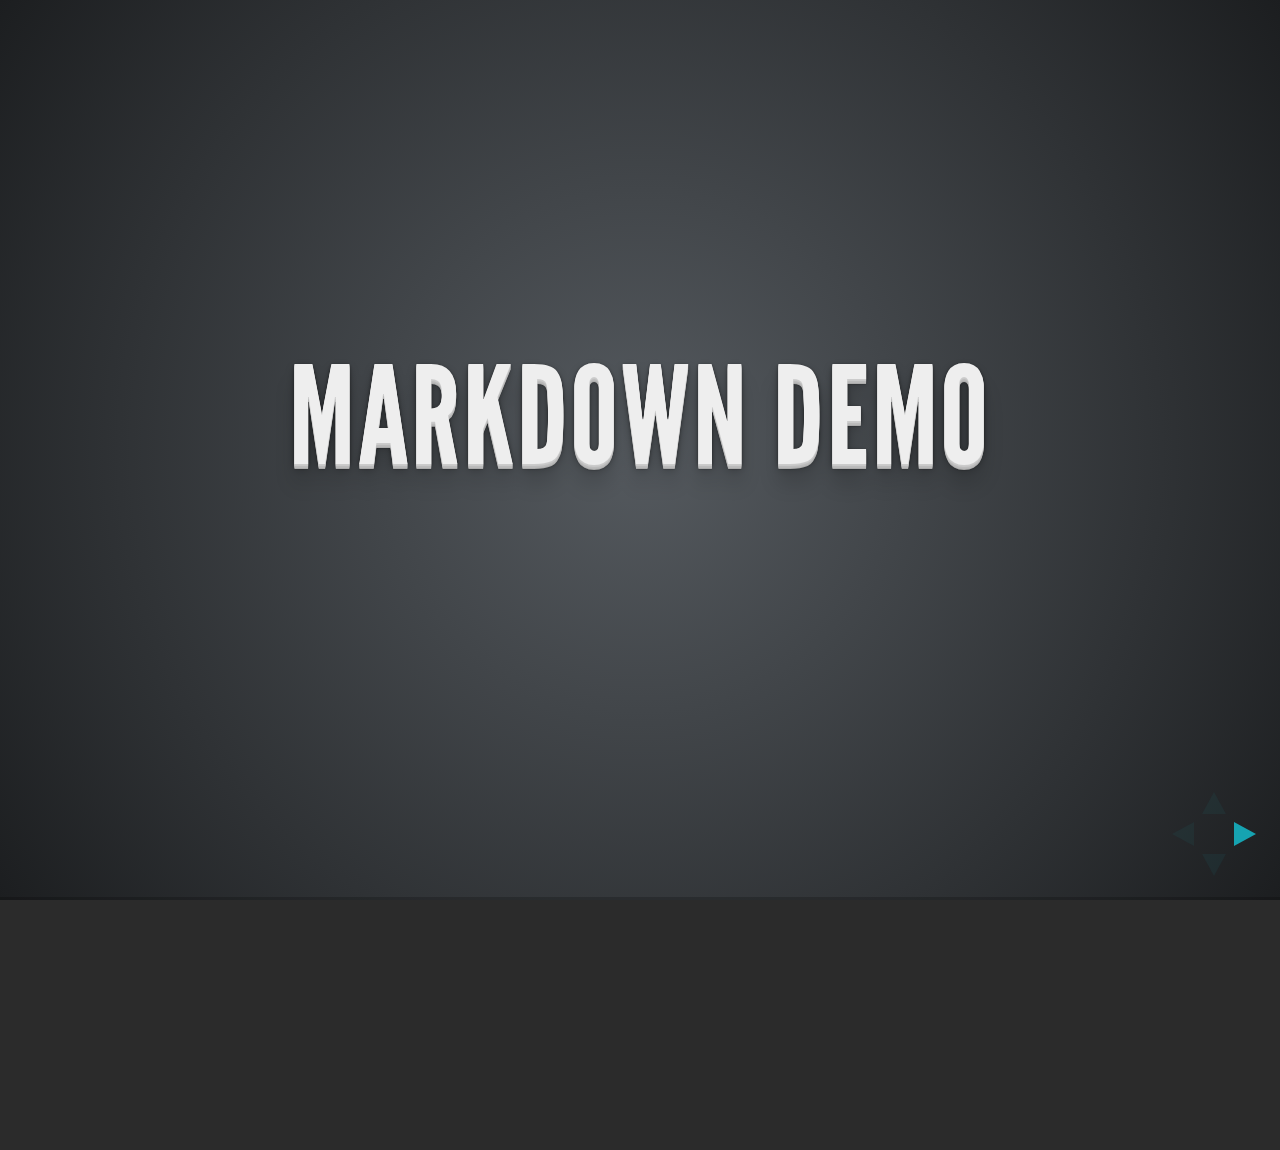
<file: presentation/plugin/markdown/example.html>
<!doctype html>
<html lang="en">

	<head>
		<meta charset="utf-8">

		<title>reveal.js - Markdown Demo</title>

		<link rel="stylesheet" href="../../css/reveal.css">
		<link rel="stylesheet" href="../../css/theme/default.css" id="theme">

        <link rel="stylesheet" href="../../lib/css/zenburn.css">
	</head>

	<body>

		<div class="reveal">

			<div class="slides">

                <!-- Use external markdown resource, separate slides by three newlines; vertical slides by two newlines -->
                <section data-markdown="example.md" data-separator="^\n\n\n" data-vertical="^\n\n"></section>

                <!-- Slides are separated by three dashes (quick 'n dirty regular expression) -->
                <section data-markdown data-separator="---">
                    <script type="text/template">
                        ## Demo 1
                        Slide 1
                        ---
                        ## Demo 1
                        Slide 2
                        ---
                        ## Demo 1
                        Slide 3
                    </script>
                </section>

                <!-- Slides are separated by newline + three dashes + newline, vertical slides identical but two dashes -->
                <section data-markdown data-separator="^\n---\n$" data-vertical="^\n--\n$">
                    <script type="text/template">
                        ## Demo 2
                        Slide 1.1

                        --

                        ## Demo 2
                        Slide 1.2

                        ---

                        ## Demo 2
                        Slide 2
                    </script>
                </section>

                <!-- No "extra" slides, since there are no separators defined (so they'll become horizontal rulers) -->
                <section data-markdown>
                    <script type="text/template">
                        A

                        ---

                        B

                        ---

                        C
                    </script>
                </section>

                <!-- Slide attributes -->
                <section data-markdown>
                    <script type="text/template">
                        <!-- .slide: data-background="#000000" -->
                        ## Slide attributes
                    </script>
                </section>

                <!-- Element attributes -->
                <section data-markdown>
                    <script type="text/template">
                        ## Element attributes
                        - Item 1 <!-- .element: class="fragment" data-fragment-index="2" -->
                        - Item 2 <!-- .element: class="fragment" data-fragment-index="1" -->
                    </script>
                </section>

                <!-- Code -->
                <section data-markdown>
                    <script type="text/template">
                        ```php
                        public function foo()
                        {
                            $foo = array(
                                'bar' => 'bar'
                            )
                        }
                        ```
                    </script>
                </section>

            </div>
		</div>

		<script src="../../lib/js/head.min.js"></script>
		<script src="../../js/reveal.js"></script>

		<script>

			Reveal.initialize({
				controls: true,
				progress: true,
				history: true,
				center: true,

				// Optional libraries used to extend on reveal.js
				dependencies: [
					{ src: '../../lib/js/classList.js', condition: function() { return !document.body.classList; } },
					{ src: 'marked.js', condition: function() { return !!document.querySelector( '[data-markdown]' ); } },
                    { src: 'markdown.js', condition: function() { return !!document.querySelector( '[data-markdown]' ); } },
                    { src: '../highlight/highlight.js', async: true, callback: function() { hljs.initHighlightingOnLoad(); } },
					{ src: '../notes/notes.js' }
				]
			});

		</script>

	</body>
</html>
</file>
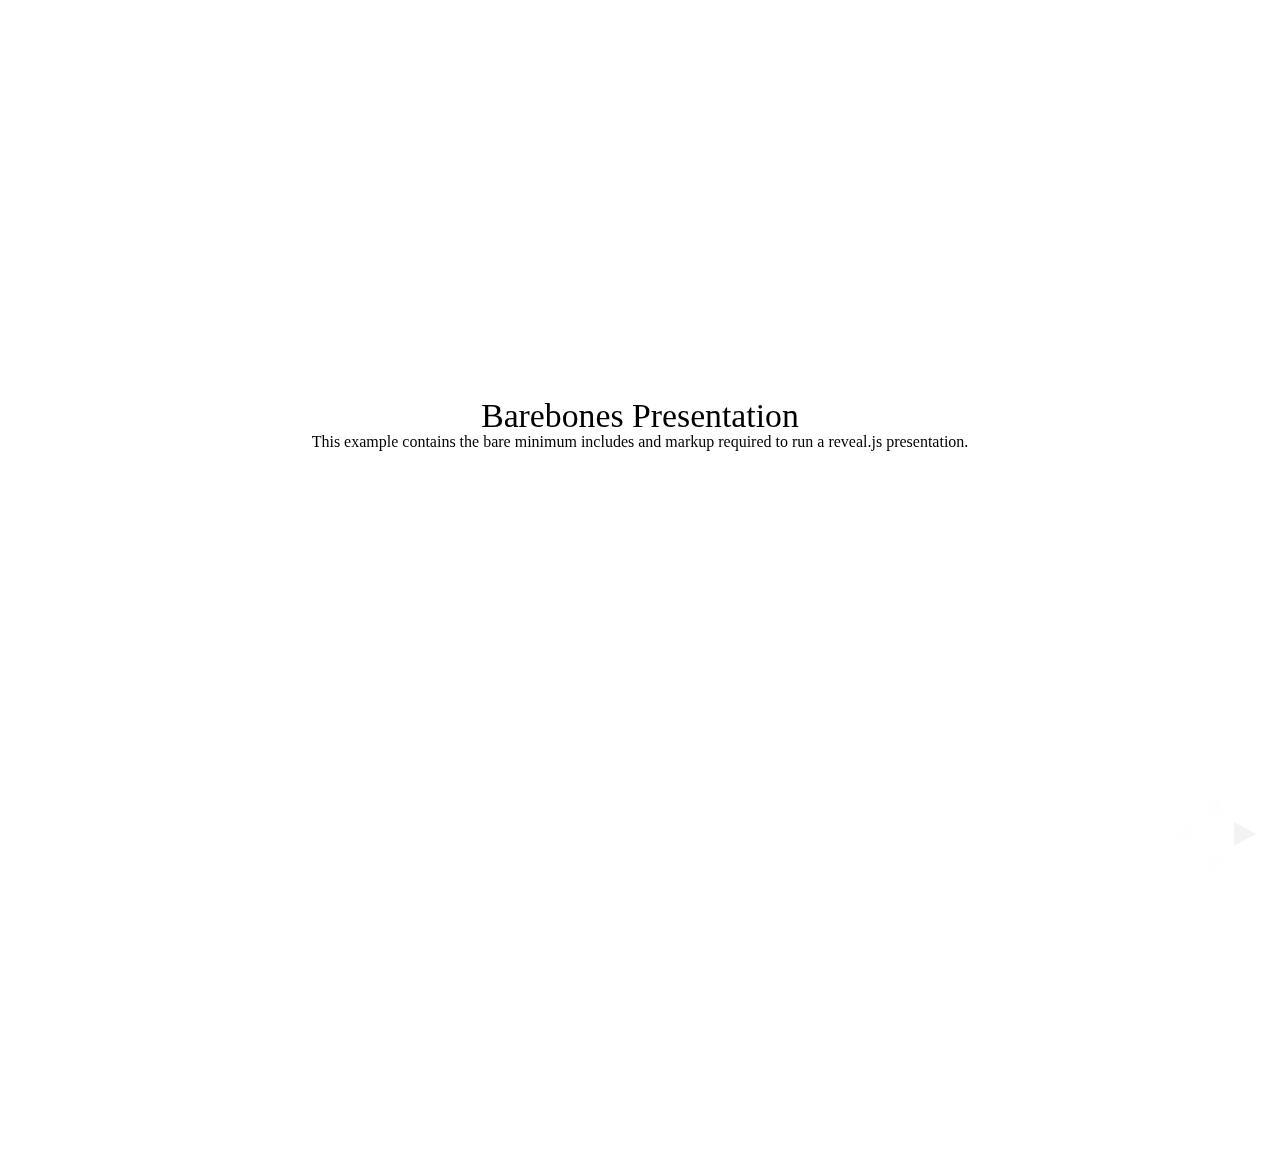
<file: presentation/test/examples/barebones.html>
<!doctype html>
<html lang="en">

	<head>
		<meta charset="utf-8">

		<title>reveal.js - Barebones</title>

		<link rel="stylesheet" href="../../css/reveal.min.css">
	</head>

	<body>

		<div class="reveal">

			<div class="slides">

				<section>
					<h2>Barebones Presentation</h2>
					<p>This example contains the bare minimum includes and markup required to run a reveal.js presentation.</p>
				</section>

				<section>
					<h2>No Theme</h2>
					<p>There's no theme included, so it will fall back on browser defaults.</p>
				</section>

			</div>

		</div>

		<script src="../../js/reveal.min.js"></script>

		<script>

			Reveal.initialize();

		</script>

	</body>
</html>
</file>
<file: presentation/css/theme/default.css>
@import url(https://fonts.googleapis.com/css?family=Lato:400,700,400italic,700italic);
/**
 * Default theme for reveal.js.
 *
 * Copyright (C) 2011-2012 Hakim El Hattab, http://hakim.se
 */
@font-face {
  font-family: 'League Gothic';
  src: url("../../lib/font/league_gothic-webfont.eot");
  src: url("../../lib/font/league_gothic-webfont.eot?#iefix") format("embedded-opentype"), url("../../lib/font/league_gothic-webfont.woff") format("woff"), url("../../lib/font/league_gothic-webfont.ttf") format("truetype"), url("../../lib/font/league_gothic-webfont.svg#LeagueGothicRegular") format("svg");
  font-weight: normal;
  font-style: normal; }

/*********************************************
 * GLOBAL STYLES
 *********************************************/
body {
  background: #1c1e20;
  background: -moz-radial-gradient(center, circle cover, #555a5f 0%, #1c1e20 100%);
  background: -webkit-gradient(radial, center center, 0px, center center, 100%, color-stop(0%, #555a5f), color-stop(100%, #1c1e20));
  background: -webkit-radial-gradient(center, circle cover, #555a5f 0%, #1c1e20 100%);
  background: -o-radial-gradient(center, circle cover, #555a5f 0%, #1c1e20 100%);
  background: -ms-radial-gradient(center, circle cover, #555a5f 0%, #1c1e20 100%);
  background: radial-gradient(center, circle cover, #555a5f 0%, #1c1e20 100%);
  background-color: #2b2b2b; }

.reveal {
  font-family: "Lato", sans-serif;
  font-size: 36px;
  font-weight: normal;
  letter-spacing: -0.02em;
  color: #eeeeee; }

::selection {
  color: white;
  background: #ff5e99;
  text-shadow: none; }

/*********************************************
 * HEADERS
 *********************************************/
.reveal h1,
.reveal h2,
.reveal h3,
.reveal h4,
.reveal h5,
.reveal h6 {
  margin: 0 0 20px 0;
  color: #eeeeee;
  font-family: "League Gothic", Impact, sans-serif;
  line-height: 0.9em;
  letter-spacing: 0.02em;
  text-transform: uppercase;
  text-shadow: 0px 0px 6px rgba(0, 0, 0, 0.2); }

.reveal h1 {
  text-shadow: 0 1px 0 #cccccc, 0 2px 0 #c9c9c9, 0 3px 0 #bbbbbb, 0 4px 0 #b9b9b9, 0 5px 0 #aaaaaa, 0 6px 1px rgba(0, 0, 0, 0.1), 0 0 5px rgba(0, 0, 0, 0.1), 0 1px 3px rgba(0, 0, 0, 0.3), 0 3px 5px rgba(0, 0, 0, 0.2), 0 5px 10px rgba(0, 0, 0, 0.25), 0 20px 20px rgba(0, 0, 0, 0.15); }

/*********************************************
 * LINKS
 *********************************************/
.reveal a:not(.image) {
  color: #13daec;
  text-decoration: none;
  -webkit-transition: color .15s ease;
  -moz-transition: color .15s ease;
  -ms-transition: color .15s ease;
  -o-transition: color .15s ease;
  transition: color .15s ease; }

.reveal a:not(.image):hover {
  color: #71e9f4;
  text-shadow: none;
  border: none; }

.reveal .roll span:after {
  color: #fff;
  background: #0d99a5; }

/*********************************************
 * IMAGES
 *********************************************/
.reveal section img {
  margin: 15px 0px;
  background: rgba(255, 255, 255, 0.12);
  border: 4px solid #eeeeee;
  box-shadow: 0 0 10px rgba(0, 0, 0, 0.15);
  -webkit-transition: all .2s linear;
  -moz-transition: all .2s linear;
  -ms-transition: all .2s linear;
  -o-transition: all .2s linear;
  transition: all .2s linear; }

.reveal a:hover img {
  background: rgba(255, 255, 255, 0.2);
  border-color: #13daec;
  box-shadow: 0 0 20px rgba(0, 0, 0, 0.55); }

/*********************************************
 * NAVIGATION CONTROLS
 *********************************************/
.reveal .controls div.navigate-left,
.reveal .controls div.navigate-left.enabled {
  border-right-color: #13daec; }

.reveal .controls div.navigate-right,
.reveal .controls div.navigate-right.enabled {
  border-left-color: #13daec; }

.reveal .controls div.navigate-up,
.reveal .controls div.navigate-up.enabled {
  border-bottom-color: #13daec; }

.reveal .controls div.navigate-down,
.reveal .controls div.navigate-down.enabled {
  border-top-color: #13daec; }

.reveal .controls div.navigate-left.enabled:hover {
  border-right-color: #71e9f4; }

.reveal .controls div.navigate-right.enabled:hover {
  border-left-color: #71e9f4; }

.reveal .controls div.navigate-up.enabled:hover {
  border-bottom-color: #71e9f4; }

.reveal .controls div.navigate-down.enabled:hover {
  border-top-color: #71e9f4; }

/*********************************************
 * PROGRESS BAR
 *********************************************/
.reveal .progress {
  background: rgba(0, 0, 0, 0.2); }

.reveal .progress span {
  background: #13daec;
  -webkit-transition: width 800ms cubic-bezier(0.26, 0.86, 0.44, 0.985);
  -moz-transition: width 800ms cubic-bezier(0.26, 0.86, 0.44, 0.985);
  -ms-transition: width 800ms cubic-bezier(0.26, 0.86, 0.44, 0.985);
  -o-transition: width 800ms cubic-bezier(0.26, 0.86, 0.44, 0.985);
  transition: width 800ms cubic-bezier(0.26, 0.86, 0.44, 0.985); }

/*********************************************
 * SLIDE NUMBER
 *********************************************/
.reveal .slide-number {
  color: #13daec; }
</file>
<file: presentation/lib/css/zenburn.css>
/*

Zenburn style from voldmar.ru (c) Vladimir Epifanov <voldmar@voldmar.ru>
based on dark.css by Ivan Sagalaev

*/

pre code {
  display: block; padding: 0.5em;
  background: #3F3F3F;
  color: #DCDCDC;
}

pre .keyword,
pre .tag,
pre .css .class,
pre .css .id,
pre .lisp .title,
pre .nginx .title,
pre .request,
pre .status,
pre .clojure .attribute {
  color: #E3CEAB;
}

pre .django .template_tag,
pre .django .variable,
pre .django .filter .argument {
  color: #DCDCDC;
}

pre .number,
pre .date {
  color: #8CD0D3;
}

pre .dos .envvar,
pre .dos .stream,
pre .variable,
pre .apache .sqbracket {
  color: #EFDCBC;
}

pre .dos .flow,
pre .diff .change,
pre .python .exception,
pre .python .built_in,
pre .literal,
pre .tex .special {
  color: #EFEFAF;
}

pre .diff .chunk,
pre .subst {
  color: #8F8F8F;
}

pre .dos .keyword,
pre .python .decorator,
pre .title,
pre .haskell .type,
pre .diff .header,
pre .ruby .class .parent,
pre .apache .tag,
pre .nginx .built_in,
pre .tex .command,
pre .prompt {
    color: #efef8f;
}

pre .dos .winutils,
pre .ruby .symbol,
pre .ruby .symbol .string,
pre .ruby .string {
  color: #DCA3A3;
}

pre .diff .deletion,
pre .string,
pre .tag .value,
pre .preprocessor,
pre .built_in,
pre .sql .aggregate,
pre .javadoc,
pre .smalltalk .class,
pre .smalltalk .localvars,
pre .smalltalk .array,
pre .css .rules .value,
pre .attr_selector,
pre .pseudo,
pre .apache .cbracket,
pre .tex .formula {
  color: #CC9393;
}

pre .shebang,
pre .diff .addition,
pre .comment,
pre .java .annotation,
pre .template_comment,
pre .pi,
pre .doctype {
  color: #7F9F7F;
}

pre .coffeescript .javascript,
pre .javascript .xml,
pre .tex .formula,
pre .xml .javascript,
pre .xml .vbscript,
pre .xml .css,
pre .xml .cdata {
  opacity: 0.5;
}
</file>
<file: index/tyleo.css>
@charset "UTF-8";

body {
    font-family: Arial;
}
.title {
    font-size: 2.5em;
}
.subtitle {
    font-size: 1em;
    color: rgb(90, 90, 90);
}
.heading1 {
    font-size: 1.5em;
    color: rgb(46, 116, 181);
}
.heading2 {
    font-size: 1.3em;
    color: rgb(46, 116, 181);
}
.heading3 {
    font-size: 1.1em;
    color: rgb(31, 77, 120);
}
.paragraph {
    text-indent: 3em;
    font-size: 1em;
}
.normalText {
    font-size: 1em;
}
.centered {
    width: 50em;
    margin: 0 auto;
}
</file>
<file: presentation/css/reveal.css>
@charset "UTF-8";

/*!
 * reveal.js
 * http://lab.hakim.se/reveal-js
 * MIT licensed
 *
 * Copyright (C) 2014 Hakim El Hattab, http://hakim.se
 */


/*********************************************
 * RESET STYLES
 *********************************************/

html, body, .reveal div, .reveal span, .reveal applet, .reveal object, .reveal iframe,
.reveal h1, .reveal h2, .reveal h3, .reveal h4, .reveal h5, .reveal h6, .reveal p, .reveal blockquote, .reveal pre,
.reveal a, .reveal abbr, .reveal acronym, .reveal address, .reveal big, .reveal cite, .reveal code,
.reveal del, .reveal dfn, .reveal em, .reveal img, .reveal ins, .reveal kbd, .reveal q, .reveal s, .reveal samp,
.reveal small, .reveal strike, .reveal strong, .reveal sub, .reveal sup, .reveal tt, .reveal var,
.reveal b, .reveal u, .reveal i, .reveal center,
.reveal dl, .reveal dt, .reveal dd, .reveal ol, .reveal ul, .reveal li,
.reveal fieldset, .reveal form, .reveal label, .reveal legend,
.reveal table, .reveal caption, .reveal tbody, .reveal tfoot, .reveal thead, .reveal tr, .reveal th, .reveal td,
.reveal article, .reveal aside, .reveal canvas, .reveal details, .reveal embed,
.reveal figure, .reveal figcaption, .reveal footer, .reveal header, .reveal hgroup,
.reveal menu, .reveal nav, .reveal output, .reveal ruby, .reveal section, .reveal summary,
.reveal time, .reveal mark, .reveal audio, video {
	margin: 0;
	padding: 0;
	border: 0;
	font-size: 100%;
	font: inherit;
	vertical-align: baseline;
}

.reveal article, .reveal aside, .reveal details, .reveal figcaption, .reveal figure,
.reveal footer, .reveal header, .reveal hgroup, .reveal menu, .reveal nav, .reveal section {
	display: block;
}


/*********************************************
 * GLOBAL STYLES
 *********************************************/

html,
body {
	width: 100%;
	height: 100%;
	overflow: hidden;
}

body {
	position: relative;
	line-height: 1;
}

::selection {
	background: #FF5E99;
	color: #fff;
	text-shadow: none;
}


/*********************************************
 * HEADERS
 *********************************************/

.reveal h1,
.reveal h2,
.reveal h3,
.reveal h4,
.reveal h5,
.reveal h6 {
	-webkit-hyphens: auto;
	   -moz-hyphens: auto;
	        hyphens: auto;

	word-wrap: break-word;
	line-height: 1;
}

.reveal h1 { font-size: 3.77em; }
.reveal h2 { font-size: 2.11em;	}
.reveal h3 { font-size: 1.55em;	}
.reveal h4 { font-size: 1em;	}


/*********************************************
 * VIEW FRAGMENTS
 *********************************************/

.reveal .slides section .fragment {
	opacity: 0;

	-webkit-transition: all .2s ease;
	   -moz-transition: all .2s ease;
	    -ms-transition: all .2s ease;
	     -o-transition: all .2s ease;
	        transition: all .2s ease;
}
	.reveal .slides section .fragment.visible {
		opacity: 1;
	}

.reveal .slides section .fragment.grow {
	opacity: 1;
}
	.reveal .slides section .fragment.grow.visible {
		-webkit-transform: scale( 1.3 );
		   -moz-transform: scale( 1.3 );
		    -ms-transform: scale( 1.3 );
		     -o-transform: scale( 1.3 );
		        transform: scale( 1.3 );
	}

.reveal .slides section .fragment.shrink {
	opacity: 1;
}
	.reveal .slides section .fragment.shrink.visible {
		-webkit-transform: scale( 0.7 );
		   -moz-transform: scale( 0.7 );
		    -ms-transform: scale( 0.7 );
		     -o-transform: scale( 0.7 );
		        transform: scale( 0.7 );
	}

.reveal .slides section .fragment.zoom-in {
	opacity: 0;

	-webkit-transform: scale( 0.1 );
	   -moz-transform: scale( 0.1 );
	    -ms-transform: scale( 0.1 );
	     -o-transform: scale( 0.1 );
	        transform: scale( 0.1 );
}

	.reveal .slides section .fragment.zoom-in.visible {
		opacity: 1;

		-webkit-transform: scale( 1 );
		   -moz-transform: scale( 1 );
		    -ms-transform: scale( 1 );
		     -o-transform: scale( 1 );
		        transform: scale( 1 );
	}

.reveal .slides section .fragment.roll-in {
	opacity: 0;

	-webkit-transform: rotateX( 90deg );
	   -moz-transform: rotateX( 90deg );
	    -ms-transform: rotateX( 90deg );
	     -o-transform: rotateX( 90deg );
	        transform: rotateX( 90deg );
}
	.reveal .slides section .fragment.roll-in.visible {
		opacity: 1;

		-webkit-transform: rotateX( 0 );
		   -moz-transform: rotateX( 0 );
		    -ms-transform: rotateX( 0 );
		     -o-transform: rotateX( 0 );
		        transform: rotateX( 0 );
	}

.reveal .slides section .fragment.fade-out {
	opacity: 1;
}
	.reveal .slides section .fragment.fade-out.visible {
		opacity: 0;
	}

.reveal .slides section .fragment.semi-fade-out {
	opacity: 1;
}
	.reveal .slides section .fragment.semi-fade-out.visible {
		opacity: 0.5;
	}

.reveal .slides section .fragment.current-visible {
	opacity:0;
}

.reveal .slides section .fragment.current-visible.current-fragment {
	opacity:1;
}

.reveal .slides section .fragment.highlight-red,
.reveal .slides section .fragment.highlight-current-red,
.reveal .slides section .fragment.highlight-green,
.reveal .slides section .fragment.highlight-current-green,
.reveal .slides section .fragment.highlight-blue,
.reveal .slides section .fragment.highlight-current-blue {
	opacity: 1;
}
	.reveal .slides section .fragment.highlight-red.visible {
		color: #ff2c2d
	}
	.reveal .slides section .fragment.highlight-green.visible {
		color: #17ff2e;
	}
	.reveal .slides section .fragment.highlight-blue.visible {
		color: #1b91ff;
	}

.reveal .slides section .fragment.highlight-current-red.current-fragment {
	color: #ff2c2d
}
.reveal .slides section .fragment.highlight-current-green.current-fragment {
	color: #17ff2e;
}
.reveal .slides section .fragment.highlight-current-blue.current-fragment {
	color: #1b91ff;
}


/*********************************************
 * DEFAULT ELEMENT STYLES
 *********************************************/

/* Fixes issue in Chrome where italic fonts did not appear when printing to PDF */
.reveal:after {
  content: '';
  font-style: italic;
}

.reveal iframe {
	z-index: 1;
}

/* Ensure certain elements are never larger than the slide itself */
.reveal img,
.reveal video,
.reveal iframe {
	max-width: 95%;
	max-height: 95%;
}

/** Prevents layering issues in certain browser/transition combinations */
.reveal a {
	position: relative;
}

.reveal strong,
.reveal b {
	font-weight: bold;
}

.reveal em,
.reveal i {
	font-style: italic;
}

.reveal ol,
.reveal ul {
	display: inline-block;

	text-align: left;
	margin: 0 0 0 1em;
}

.reveal ol {
	list-style-type: decimal;
}

.reveal ul {
	list-style-type: disc;
}

.reveal ul ul {
	list-style-type: square;
}

.reveal ul ul ul {
	list-style-type: circle;
}

.reveal ul ul,
.reveal ul ol,
.reveal ol ol,
.reveal ol ul {
	display: block;
	margin-left: 40px;
}

.reveal p {
	margin-bottom: 10px;
	line-height: 1.2em;
}

.reveal q,
.reveal blockquote {
	quotes: none;
}

.reveal blockquote {
	display: block;
	position: relative;
	width: 70%;
	margin: 5px auto;
	padding: 5px;

	font-style: italic;
	background: rgba(255, 255, 255, 0.05);
	box-shadow: 0px 0px 2px rgba(0,0,0,0.2);
}
	.reveal blockquote p:first-child,
	.reveal blockquote p:last-child {
		display: inline-block;
	}

.reveal q {
	font-style: italic;
}

.reveal pre {
	display: block;
	position: relative;
	width: 90%;
	margin: 15px auto;

	text-align: left;
	font-size: 0.55em;
	font-family: monospace;
	line-height: 1.2em;

	word-wrap: break-word;

	box-shadow: 0px 0px 6px rgba(0,0,0,0.3);
}
.reveal code {
	font-family: monospace;
}
.reveal pre code {
	padding: 5px;
	overflow: auto;
	max-height: 400px;
	word-wrap: normal;
}
.reveal pre.stretch code {
	height: 100%;
	max-height: 100%;

	-webkit-box-sizing: border-box;
	   -moz-box-sizing: border-box;
	        box-sizing: border-box;
}

.reveal table th,
.reveal table td {
	text-align: left;
	padding-right: .3em;
}

.reveal table th {
	font-weight: bold;
}

.reveal sup {
	vertical-align: super;
}
.reveal sub {
	vertical-align: sub;
}

.reveal small {
	display: inline-block;
	font-size: 0.6em;
	line-height: 1.2em;
	vertical-align: top;
}

.reveal small * {
	vertical-align: top;
}

.reveal .stretch {
	max-width: none;
	max-height: none;
}


/*********************************************
 * CONTROLS
 *********************************************/

.reveal .controls {
	display: none;
	position: fixed;
	width: 110px;
	height: 110px;
	z-index: 30;
	right: 10px;
	bottom: 10px;
}

.reveal .controls div {
	position: absolute;
	opacity: 0.05;
	width: 0;
	height: 0;
	border: 12px solid transparent;

	-moz-transform: scale(.9999);

	-webkit-transition: all 0.2s ease;
	   -moz-transition: all 0.2s ease;
	    -ms-transition: all 0.2s ease;
	     -o-transition: all 0.2s ease;
	        transition: all 0.2s ease;
}

.reveal .controls div.enabled {
	opacity: 0.7;
	cursor: pointer;
}

.reveal .controls div.enabled:active {
	margin-top: 1px;
}

	.reveal .controls div.navigate-left {
		top: 42px;

		border-right-width: 22px;
		border-right-color: #eee;
	}
		.reveal .controls div.navigate-left.fragmented {
			opacity: 0.3;
		}

	.reveal .controls div.navigate-right {
		left: 74px;
		top: 42px;

		border-left-width: 22px;
		border-left-color: #eee;
	}
		.reveal .controls div.navigate-right.fragmented {
			opacity: 0.3;
		}

	.reveal .controls div.navigate-up {
		left: 42px;

		border-bottom-width: 22px;
		border-bottom-color: #eee;
	}
		.reveal .controls div.navigate-up.fragmented {
			opacity: 0.3;
		}

	.reveal .controls div.navigate-down {
		left: 42px;
		top: 74px;

		border-top-width: 22px;
		border-top-color: #eee;
	}
		.reveal .controls div.navigate-down.fragmented {
			opacity: 0.3;
		}


/*********************************************
 * PROGRESS BAR
 *********************************************/

.reveal .progress {
	position: fixed;
	display: none;
	height: 3px;
	width: 100%;
	bottom: 0;
	left: 0;
	z-index: 10;
}
	.reveal .progress:after {
		content: '';
		display: 'block';
		position: absolute;
		height: 20px;
		width: 100%;
		top: -20px;
	}
	.reveal .progress span {
		display: block;
		height: 100%;
		width: 0px;

		-webkit-transition: width 800ms cubic-bezier(0.260, 0.860, 0.440, 0.985);
		   -moz-transition: width 800ms cubic-bezier(0.260, 0.860, 0.440, 0.985);
		    -ms-transition: width 800ms cubic-bezier(0.260, 0.860, 0.440, 0.985);
		     -o-transition: width 800ms cubic-bezier(0.260, 0.860, 0.440, 0.985);
		        transition: width 800ms cubic-bezier(0.260, 0.860, 0.440, 0.985);
	}

/*********************************************
 * SLIDE NUMBER
 *********************************************/

.reveal .slide-number {
	position: fixed;
	display: block;
	right: 15px;
	bottom: 15px;
	opacity: 0.5;
	z-index: 31;
	font-size: 12px;
}

/*********************************************
 * SLIDES
 *********************************************/

.reveal {
	position: relative;
	width: 100%;
	height: 100%;

	-ms-touch-action: none;
}

.reveal .slides {
	position: absolute;
	width: 100%;
	height: 100%;
	left: 50%;
	top: 50%;

	overflow: visible;
	z-index: 1;
	text-align: center;

	-webkit-transition: -webkit-perspective .4s ease;
	   -moz-transition: -moz-perspective .4s ease;
	    -ms-transition: -ms-perspective .4s ease;
	     -o-transition: -o-perspective .4s ease;
	        transition: perspective .4s ease;

	-webkit-perspective: 600px;
	   -moz-perspective: 600px;
	    -ms-perspective: 600px;
	        perspective: 600px;

	-webkit-perspective-origin: 0px -100px;
	   -moz-perspective-origin: 0px -100px;
	    -ms-perspective-origin: 0px -100px;
	        perspective-origin: 0px -100px;
}

.reveal .slides>section {
	-ms-perspective: 600px;
}

.reveal .slides>section,
.reveal .slides>section>section {
	display: none;
	position: absolute;
	width: 100%;
	padding: 20px 0px;

	z-index: 10;
	line-height: 1.2em;
	font-weight: inherit;

	-webkit-transform-style: preserve-3d;
	   -moz-transform-style: preserve-3d;
	    -ms-transform-style: preserve-3d;
	        transform-style: preserve-3d;

	-webkit-transition: -webkit-transform-origin 800ms cubic-bezier(0.260, 0.860, 0.440, 0.985),
						-webkit-transform 800ms cubic-bezier(0.260, 0.860, 0.440, 0.985),
						visibility 800ms cubic-bezier(0.260, 0.860, 0.440, 0.985),
						opacity 800ms cubic-bezier(0.260, 0.860, 0.440, 0.985);
	   -moz-transition: -moz-transform-origin 800ms cubic-bezier(0.260, 0.860, 0.440, 0.985),
						-moz-transform 800ms cubic-bezier(0.260, 0.860, 0.440, 0.985),
						visibility 800ms cubic-bezier(0.260, 0.860, 0.440, 0.985),
						opacity 800ms cubic-bezier(0.260, 0.860, 0.440, 0.985);
	    -ms-transition: -ms-transform-origin 800ms cubic-bezier(0.260, 0.860, 0.440, 0.985),
						-ms-transform 800ms cubic-bezier(0.260, 0.860, 0.440, 0.985),
						visibility 800ms cubic-bezier(0.260, 0.860, 0.440, 0.985),
						opacity 800ms cubic-bezier(0.260, 0.860, 0.440, 0.985);
	     -o-transition: -o-transform-origin 800ms cubic-bezier(0.260, 0.860, 0.440, 0.985),
						-o-transform 800ms cubic-bezier(0.260, 0.860, 0.440, 0.985),
						visibility 800ms cubic-bezier(0.260, 0.860, 0.440, 0.985),
						opacity 800ms cubic-bezier(0.260, 0.860, 0.440, 0.985);
	        transition: transform-origin 800ms cubic-bezier(0.260, 0.860, 0.440, 0.985),
						transform 800ms cubic-bezier(0.260, 0.860, 0.440, 0.985),
						visibility 800ms cubic-bezier(0.260, 0.860, 0.440, 0.985),
						opacity 800ms cubic-bezier(0.260, 0.860, 0.440, 0.985);
}

/* Global transition speed settings */
.reveal[data-transition-speed="fast"] .slides section {
	-webkit-transition-duration: 400ms;
	   -moz-transition-duration: 400ms;
	    -ms-transition-duration: 400ms;
	        transition-duration: 400ms;
}
.reveal[data-transition-speed="slow"] .slides section {
	-webkit-transition-duration: 1200ms;
	   -moz-transition-duration: 1200ms;
	    -ms-transition-duration: 1200ms;
	        transition-duration: 1200ms;
}

/* Slide-specific transition speed overrides */
.reveal .slides section[data-transition-speed="fast"] {
	-webkit-transition-duration: 400ms;
	   -moz-transition-duration: 400ms;
	    -ms-transition-duration: 400ms;
	        transition-duration: 400ms;
}
.reveal .slides section[data-transition-speed="slow"] {
	-webkit-transition-duration: 1200ms;
	   -moz-transition-duration: 1200ms;
	    -ms-transition-duration: 1200ms;
	        transition-duration: 1200ms;
}

.reveal .slides>section {
	left: -50%;
	top: -50%;
}

.reveal .slides>section.stack {
	padding-top: 0;
	padding-bottom: 0;
}

.reveal .slides>section.present,
.reveal .slides>section>section.present {
	display: block;
	z-index: 11;
	opacity: 1;
}

.reveal.center,
.reveal.center .slides,
.reveal.center .slides section {
	min-height: auto !important;
}

/* Don't allow interaction with invisible slides */
.reveal .slides>section.future,
.reveal .slides>section>section.future,
.reveal .slides>section.past,
.reveal .slides>section>section.past {
	pointer-events: none;
}

.reveal.overview .slides>section,
.reveal.overview .slides>section>section {
	pointer-events: auto;
}



/*********************************************
 * DEFAULT TRANSITION
 *********************************************/

.reveal .slides>section[data-transition=default].past,
.reveal .slides>section.past {
	display: block;
	opacity: 0;

	-webkit-transform: translate3d(-100%, 0, 0) rotateY(-90deg) translate3d(-100%, 0, 0);
	   -moz-transform: translate3d(-100%, 0, 0) rotateY(-90deg) translate3d(-100%, 0, 0);
	    -ms-transform: translate3d(-100%, 0, 0) rotateY(-90deg) translate3d(-100%, 0, 0);
	        transform: translate3d(-100%, 0, 0) rotateY(-90deg) translate3d(-100%, 0, 0);
}
.reveal .slides>section[data-transition=default].future,
.reveal .slides>section.future {
	display: block;
	opacity: 0;

	-webkit-transform: translate3d(100%, 0, 0) rotateY(90deg) translate3d(100%, 0, 0);
	   -moz-transform: translate3d(100%, 0, 0) rotateY(90deg) translate3d(100%, 0, 0);
	    -ms-transform: translate3d(100%, 0, 0) rotateY(90deg) translate3d(100%, 0, 0);
	        transform: translate3d(100%, 0, 0) rotateY(90deg) translate3d(100%, 0, 0);
}

.reveal .slides>section>section[data-transition=default].past,
.reveal .slides>section>section.past {
	display: block;
	opacity: 0;

	-webkit-transform: translate3d(0, -300px, 0) rotateX(70deg) translate3d(0, -300px, 0);
	   -moz-transform: translate3d(0, -300px, 0) rotateX(70deg) translate3d(0, -300px, 0);
	    -ms-transform: translate3d(0, -300px, 0) rotateX(70deg) translate3d(0, -300px, 0);
	        transform: translate3d(0, -300px, 0) rotateX(70deg) translate3d(0, -300px, 0);
}
.reveal .slides>section>section[data-transition=default].future,
.reveal .slides>section>section.future {
	display: block;
	opacity: 0;

	-webkit-transform: translate3d(0, 300px, 0) rotateX(-70deg) translate3d(0, 300px, 0);
	   -moz-transform: translate3d(0, 300px, 0) rotateX(-70deg) translate3d(0, 300px, 0);
	    -ms-transform: translate3d(0, 300px, 0) rotateX(-70deg) translate3d(0, 300px, 0);
	        transform: translate3d(0, 300px, 0) rotateX(-70deg) translate3d(0, 300px, 0);
}


/*********************************************
 * CONCAVE TRANSITION
 *********************************************/

.reveal .slides>section[data-transition=concave].past,
.reveal.concave  .slides>section.past {
	-webkit-transform: translate3d(-100%, 0, 0) rotateY(90deg) translate3d(-100%, 0, 0);
	   -moz-transform: translate3d(-100%, 0, 0) rotateY(90deg) translate3d(-100%, 0, 0);
	    -ms-transform: translate3d(-100%, 0, 0) rotateY(90deg) translate3d(-100%, 0, 0);
	        transform: translate3d(-100%, 0, 0) rotateY(90deg) translate3d(-100%, 0, 0);
}
.reveal .slides>section[data-transition=concave].future,
.reveal.concave .slides>section.future {
	-webkit-transform: translate3d(100%, 0, 0) rotateY(-90deg) translate3d(100%, 0, 0);
	   -moz-transform: translate3d(100%, 0, 0) rotateY(-90deg) translate3d(100%, 0, 0);
	    -ms-transform: translate3d(100%, 0, 0) rotateY(-90deg) translate3d(100%, 0, 0);
	        transform: translate3d(100%, 0, 0) rotateY(-90deg) translate3d(100%, 0, 0);
}

.reveal .slides>section>section[data-transition=concave].past,
.reveal.concave .slides>section>section.past {
	-webkit-transform: translate3d(0, -80%, 0) rotateX(-70deg) translate3d(0, -80%, 0);
	   -moz-transform: translate3d(0, -80%, 0) rotateX(-70deg) translate3d(0, -80%, 0);
	    -ms-transform: translate3d(0, -80%, 0) rotateX(-70deg) translate3d(0, -80%, 0);
	        transform: translate3d(0, -80%, 0) rotateX(-70deg) translate3d(0, -80%, 0);
}
.reveal .slides>section>section[data-transition=concave].future,
.reveal.concave .slides>section>section.future {
	-webkit-transform: translate3d(0, 80%, 0) rotateX(70deg) translate3d(0, 80%, 0);
	   -moz-transform: translate3d(0, 80%, 0) rotateX(70deg) translate3d(0, 80%, 0);
	    -ms-transform: translate3d(0, 80%, 0) rotateX(70deg) translate3d(0, 80%, 0);
	        transform: translate3d(0, 80%, 0) rotateX(70deg) translate3d(0, 80%, 0);
}


/*********************************************
 * ZOOM TRANSITION
 *********************************************/

.reveal .slides>section[data-transition=zoom],
.reveal.zoom .slides>section {
	-webkit-transition-timing-function: ease;
	   -moz-transition-timing-function: ease;
	    -ms-transition-timing-function: ease;
	     -o-transition-timing-function: ease;
	        transition-timing-function: ease;
}

.reveal .slides>section[data-transition=zoom].past,
.reveal.zoom .slides>section.past {
	opacity: 0;
	visibility: hidden;

	-webkit-transform: scale(16);
	   -moz-transform: scale(16);
	    -ms-transform: scale(16);
	     -o-transform: scale(16);
	        transform: scale(16);
}
.reveal .slides>section[data-transition=zoom].future,
.reveal.zoom .slides>section.future {
	opacity: 0;
	visibility: hidden;

	-webkit-transform: scale(0.2);
	   -moz-transform: scale(0.2);
	    -ms-transform: scale(0.2);
	     -o-transform: scale(0.2);
	        transform: scale(0.2);
}

.reveal .slides>section>section[data-transition=zoom].past,
.reveal.zoom .slides>section>section.past {
	-webkit-transform: translate(0, -150%);
	   -moz-transform: translate(0, -150%);
	    -ms-transform: translate(0, -150%);
	     -o-transform: translate(0, -150%);
	        transform: translate(0, -150%);
}
.reveal .slides>section>section[data-transition=zoom].future,
.reveal.zoom .slides>section>section.future {
	-webkit-transform: translate(0, 150%);
	   -moz-transform: translate(0, 150%);
	    -ms-transform: translate(0, 150%);
	     -o-transform: translate(0, 150%);
	        transform: translate(0, 150%);
}


/*********************************************
 * LINEAR TRANSITION
 *********************************************/

.reveal.linear section {
	-webkit-backface-visibility: hidden;
	   -moz-backface-visibility: hidden;
	    -ms-backface-visibility: hidden;
	        backface-visibility: hidden;
}

.reveal .slides>section[data-transition=linear].past,
.reveal.linear .slides>section.past {
	-webkit-transform: translate(-150%, 0);
	   -moz-transform: translate(-150%, 0);
	    -ms-transform: translate(-150%, 0);
	     -o-transform: translate(-150%, 0);
	        transform: translate(-150%, 0);
}
.reveal .slides>section[data-transition=linear].future,
.reveal.linear .slides>section.future {
	-webkit-transform: translate(150%, 0);
	   -moz-transform: translate(150%, 0);
	    -ms-transform: translate(150%, 0);
	     -o-transform: translate(150%, 0);
	        transform: translate(150%, 0);
}

.reveal .slides>section>section[data-transition=linear].past,
.reveal.linear .slides>section>section.past {
	-webkit-transform: translate(0, -150%);
	   -moz-transform: translate(0, -150%);
	    -ms-transform: translate(0, -150%);
	     -o-transform: translate(0, -150%);
	        transform: translate(0, -150%);
}
.reveal .slides>section>section[data-transition=linear].future,
.reveal.linear .slides>section>section.future {
	-webkit-transform: translate(0, 150%);
	   -moz-transform: translate(0, 150%);
	    -ms-transform: translate(0, 150%);
	     -o-transform: translate(0, 150%);
	        transform: translate(0, 150%);
}


/*********************************************
 * CUBE TRANSITION
 *********************************************/

.reveal.cube .slides {
	-webkit-perspective: 1300px;
	   -moz-perspective: 1300px;
	    -ms-perspective: 1300px;
	        perspective: 1300px;
}

.reveal.cube .slides section {
	padding: 30px;
	min-height: 700px;

	-webkit-backface-visibility: hidden;
	   -moz-backface-visibility: hidden;
	    -ms-backface-visibility: hidden;
	        backface-visibility: hidden;

	-webkit-box-sizing: border-box;
	   -moz-box-sizing: border-box;
	        box-sizing: border-box;
}
	.reveal.center.cube .slides section {
		min-height: auto;
	}
	.reveal.cube .slides section:not(.stack):before {
		content: '';
		position: absolute;
		display: block;
		width: 100%;
		height: 100%;
		left: 0;
		top: 0;
		background: rgba(0,0,0,0.1);
		border-radius: 4px;

		-webkit-transform: translateZ( -20px );
		   -moz-transform: translateZ( -20px );
		    -ms-transform: translateZ( -20px );
		     -o-transform: translateZ( -20px );
		        transform: translateZ( -20px );
	}
	.reveal.cube .slides section:not(.stack):after {
		content: '';
		position: absolute;
		display: block;
		width: 90%;
		height: 30px;
		left: 5%;
		bottom: 0;
		background: none;
		z-index: 1;

		border-radius: 4px;
		box-shadow: 0px 95px 25px rgba(0,0,0,0.2);

		-webkit-transform: translateZ(-90px) rotateX( 65deg );
		   -moz-transform: translateZ(-90px) rotateX( 65deg );
		    -ms-transform: translateZ(-90px) rotateX( 65deg );
		     -o-transform: translateZ(-90px) rotateX( 65deg );
		        transform: translateZ(-90px) rotateX( 65deg );
	}

.reveal.cube .slides>section.stack {
	padding: 0;
	background: none;
}

.reveal.cube .slides>section.past {
	-webkit-transform-origin: 100% 0%;
	   -moz-transform-origin: 100% 0%;
	    -ms-transform-origin: 100% 0%;
	        transform-origin: 100% 0%;

	-webkit-transform: translate3d(-100%, 0, 0) rotateY(-90deg);
	   -moz-transform: translate3d(-100%, 0, 0) rotateY(-90deg);
	    -ms-transform: translate3d(-100%, 0, 0) rotateY(-90deg);
	        transform: translate3d(-100%, 0, 0) rotateY(-90deg);
}

.reveal.cube .slides>section.future {
	-webkit-transform-origin: 0% 0%;
	   -moz-transform-origin: 0% 0%;
	    -ms-transform-origin: 0% 0%;
	        transform-origin: 0% 0%;

	-webkit-transform: translate3d(100%, 0, 0) rotateY(90deg);
	   -moz-transform: translate3d(100%, 0, 0) rotateY(90deg);
	    -ms-transform: translate3d(100%, 0, 0) rotateY(90deg);
	        transform: translate3d(100%, 0, 0) rotateY(90deg);
}

.reveal.cube .slides>section>section.past {
	-webkit-transform-origin: 0% 100%;
	   -moz-transform-origin: 0% 100%;
	    -ms-transform-origin: 0% 100%;
	        transform-origin: 0% 100%;

	-webkit-transform: translate3d(0, -100%, 0) rotateX(90deg);
	   -moz-transform: translate3d(0, -100%, 0) rotateX(90deg);
	    -ms-transform: translate3d(0, -100%, 0) rotateX(90deg);
	        transform: translate3d(0, -100%, 0) rotateX(90deg);
}

.reveal.cube .slides>section>section.future {
	-webkit-transform-origin: 0% 0%;
	   -moz-transform-origin: 0% 0%;
	    -ms-transform-origin: 0% 0%;
	        transform-origin: 0% 0%;

	-webkit-transform: translate3d(0, 100%, 0) rotateX(-90deg);
	   -moz-transform: translate3d(0, 100%, 0) rotateX(-90deg);
	    -ms-transform: translate3d(0, 100%, 0) rotateX(-90deg);
	        transform: translate3d(0, 100%, 0) rotateX(-90deg);
}


/*********************************************
 * PAGE TRANSITION
 *********************************************/

.reveal.page .slides {
	-webkit-perspective-origin: 0% 50%;
	   -moz-perspective-origin: 0% 50%;
	    -ms-perspective-origin: 0% 50%;
	        perspective-origin: 0% 50%;

	-webkit-perspective: 3000px;
	   -moz-perspective: 3000px;
	    -ms-perspective: 3000px;
	        perspective: 3000px;
}

.reveal.page .slides section {
	padding: 30px;
	min-height: 700px;

	-webkit-box-sizing: border-box;
	   -moz-box-sizing: border-box;
	        box-sizing: border-box;
}
	.reveal.page .slides section.past {
		z-index: 12;
	}
	.reveal.page .slides section:not(.stack):before {
		content: '';
		position: absolute;
		display: block;
		width: 100%;
		height: 100%;
		left: 0;
		top: 0;
		background: rgba(0,0,0,0.1);

		-webkit-transform: translateZ( -20px );
		   -moz-transform: translateZ( -20px );
		    -ms-transform: translateZ( -20px );
		     -o-transform: translateZ( -20px );
		        transform: translateZ( -20px );
	}
	.reveal.page .slides section:not(.stack):after {
		content: '';
		position: absolute;
		display: block;
		width: 90%;
		height: 30px;
		left: 5%;
		bottom: 0;
		background: none;
		z-index: 1;

		border-radius: 4px;
		box-shadow: 0px 95px 25px rgba(0,0,0,0.2);

		-webkit-transform: translateZ(-90px) rotateX( 65deg );
	}

.reveal.page .slides>section.stack {
	padding: 0;
	background: none;
}

.reveal.page .slides>section.past {
	-webkit-transform-origin: 0% 0%;
	   -moz-transform-origin: 0% 0%;
	    -ms-transform-origin: 0% 0%;
	        transform-origin: 0% 0%;

	-webkit-transform: translate3d(-40%, 0, 0) rotateY(-80deg);
	   -moz-transform: translate3d(-40%, 0, 0) rotateY(-80deg);
	    -ms-transform: translate3d(-40%, 0, 0) rotateY(-80deg);
	        transform: translate3d(-40%, 0, 0) rotateY(-80deg);
}

.reveal.page .slides>section.future {
	-webkit-transform-origin: 100% 0%;
	   -moz-transform-origin: 100% 0%;
	    -ms-transform-origin: 100% 0%;
	        transform-origin: 100% 0%;

	-webkit-transform: translate3d(0, 0, 0);
	   -moz-transform: translate3d(0, 0, 0);
	    -ms-transform: translate3d(0, 0, 0);
	        transform: translate3d(0, 0, 0);
}

.reveal.page .slides>section>section.past {
	-webkit-transform-origin: 0% 0%;
	   -moz-transform-origin: 0% 0%;
	    -ms-transform-origin: 0% 0%;
	        transform-origin: 0% 0%;

	-webkit-transform: translate3d(0, -40%, 0) rotateX(80deg);
	   -moz-transform: translate3d(0, -40%, 0) rotateX(80deg);
	    -ms-transform: translate3d(0, -40%, 0) rotateX(80deg);
	        transform: translate3d(0, -40%, 0) rotateX(80deg);
}

.reveal.page .slides>section>section.future {
	-webkit-transform-origin: 0% 100%;
	   -moz-transform-origin: 0% 100%;
	    -ms-transform-origin: 0% 100%;
	        transform-origin: 0% 100%;

	-webkit-transform: translate3d(0, 0, 0);
	   -moz-transform: translate3d(0, 0, 0);
	    -ms-transform: translate3d(0, 0, 0);
	        transform: translate3d(0, 0, 0);
}


/*********************************************
 * FADE TRANSITION
 *********************************************/

.reveal .slides section[data-transition=fade],
.reveal.fade .slides section,
.reveal.fade .slides>section>section {
    -webkit-transform: none;
	   -moz-transform: none;
	    -ms-transform: none;
	     -o-transform: none;
	        transform: none;

	-webkit-transition: opacity 0.5s;
	   -moz-transition: opacity 0.5s;
	    -ms-transition: opacity 0.5s;
	     -o-transition: opacity 0.5s;
	        transition: opacity 0.5s;
}


.reveal.fade.overview .slides section,
.reveal.fade.overview .slides>section>section,
.reveal.fade.overview-deactivating .slides section,
.reveal.fade.overview-deactivating .slides>section>section {
	-webkit-transition: none;
	   -moz-transition: none;
	    -ms-transition: none;
	     -o-transition: none;
	        transition: none;
}


/*********************************************
 * NO TRANSITION
 *********************************************/

.reveal .slides section[data-transition=none],
.reveal.none .slides section {
	-webkit-transform: none;
	   -moz-transform: none;
	    -ms-transform: none;
	     -o-transform: none;
	        transform: none;

	-webkit-transition: none;
	   -moz-transition: none;
	    -ms-transition: none;
	     -o-transition: none;
	        transition: none;
}


/*********************************************
 * OVERVIEW
 *********************************************/

.reveal.overview .slides {
	-webkit-perspective-origin: 0% 0%;
	   -moz-perspective-origin: 0% 0%;
	    -ms-perspective-origin: 0% 0%;
	        perspective-origin: 0% 0%;

	-webkit-perspective: 700px;
	   -moz-perspective: 700px;
	    -ms-perspective: 700px;
	        perspective: 700px;
}

.reveal.overview .slides section {
	height: 600px;
	top: -300px !important;
	overflow: hidden;
	opacity: 1 !important;
	visibility: visible !important;
	cursor: pointer;
	background: rgba(0,0,0,0.1);
}
.reveal.overview .slides section .fragment {
	opacity: 1;
}
.reveal.overview .slides section:after,
.reveal.overview .slides section:before {
	display: none !important;
}
.reveal.overview .slides section>section {
	opacity: 1;
	cursor: pointer;
}
	.reveal.overview .slides section:hover {
		background: rgba(0,0,0,0.3);
	}
	.reveal.overview .slides section.present {
		background: rgba(0,0,0,0.3);
	}
.reveal.overview .slides>section.stack {
	padding: 0;
	top: 0 !important;
	background: none;
	overflow: visible;
}


/*********************************************
 * PAUSED MODE
 *********************************************/

.reveal .pause-overlay {
	position: absolute;
	top: 0;
	left: 0;
	width: 100%;
	height: 100%;
	background: black;
	visibility: hidden;
	opacity: 0;
	z-index: 100;

	-webkit-transition: all 1s ease;
	   -moz-transition: all 1s ease;
	    -ms-transition: all 1s ease;
	     -o-transition: all 1s ease;
	        transition: all 1s ease;
}
.reveal.paused .pause-overlay {
	visibility: visible;
	opacity: 1;
}


/*********************************************
 * FALLBACK
 *********************************************/

.no-transforms {
	overflow-y: auto;
}

.no-transforms .reveal .slides {
	position: relative;
	width: 80%;
	height: auto !important;
	top: 0;
	left: 50%;
	margin: 0;
	text-align: center;
}

.no-transforms .reveal .controls,
.no-transforms .reveal .progress {
	display: none !important;
}

.no-transforms .reveal .slides section {
	display: block !important;
	opacity: 1 !important;
	position: relative !important;
	height: auto;
	min-height: auto;
	top: 0;
	left: -50%;
	margin: 70px 0;

	-webkit-transform: none;
	   -moz-transform: none;
	    -ms-transform: none;
	     -o-transform: none;
	        transform: none;
}

.no-transforms .reveal .slides section section {
	left: 0;
}

.reveal .no-transition,
.reveal .no-transition * {
	-webkit-transition: none !important;
	   -moz-transition: none !important;
	    -ms-transition: none !important;
	     -o-transition: none !important;
	        transition: none !important;
}


/*********************************************
 * BACKGROUND STATES [DEPRECATED]
 *********************************************/

.reveal .state-background {
	position: absolute;
	width: 100%;
	height: 100%;
	background: rgba( 0, 0, 0, 0 );

	-webkit-transition: background 800ms ease;
	   -moz-transition: background 800ms ease;
	    -ms-transition: background 800ms ease;
	     -o-transition: background 800ms ease;
	        transition: background 800ms ease;
}
.alert .reveal .state-background {
	background: rgba( 200, 50, 30, 0.6 );
}
.soothe .reveal .state-background {
	background: rgba( 50, 200, 90, 0.4 );
}
.blackout .reveal .state-background {
	background: rgba( 0, 0, 0, 0.6 );
}
.whiteout .reveal .state-background {
	background: rgba( 255, 255, 255, 0.6 );
}
.cobalt .reveal .state-background {
	background: rgba( 22, 152, 213, 0.6 );
}
.mint .reveal .state-background {
	background: rgba( 22, 213, 75, 0.6 );
}
.submerge .reveal .state-background {
	background: rgba( 12, 25, 77, 0.6);
}
.lila .reveal .state-background {
	background: rgba( 180, 50, 140, 0.6 );
}
.sunset .reveal .state-background {
	background: rgba( 255, 122, 0, 0.6 );
}


/*********************************************
 * PER-SLIDE BACKGROUNDS
 *********************************************/

.reveal>.backgrounds {
	position: absolute;
	width: 100%;
	height: 100%;

	-webkit-perspective: 600px;
	   -moz-perspective: 600px;
	    -ms-perspective: 600px;
	        perspective: 600px;
}
	.reveal .slide-background {
		position: absolute;
		width: 100%;
		height: 100%;
		opacity: 0;
		visibility: hidden;

		background-color: rgba( 0, 0, 0, 0 );
		background-position: 50% 50%;
		background-repeat: no-repeat;
		background-size: cover;

		-webkit-transition: all 800ms cubic-bezier(0.260, 0.860, 0.440, 0.985);
		   -moz-transition: all 800ms cubic-bezier(0.260, 0.860, 0.440, 0.985);
		    -ms-transition: all 800ms cubic-bezier(0.260, 0.860, 0.440, 0.985);
		     -o-transition: all 800ms cubic-bezier(0.260, 0.860, 0.440, 0.985);
		        transition: all 800ms cubic-bezier(0.260, 0.860, 0.440, 0.985);
	}
	.reveal .slide-background.present {
		opacity: 1;
		visibility: visible;
	}

	.print-pdf .reveal .slide-background {
		opacity: 1 !important;
		visibility: visible !important;
	}

/* Immediate transition style */
.reveal[data-background-transition=none]>.backgrounds .slide-background,
.reveal>.backgrounds .slide-background[data-background-transition=none] {
	-webkit-transition: none;
	   -moz-transition: none;
	    -ms-transition: none;
	     -o-transition: none;
	        transition: none;
}

/* 2D slide */
.reveal[data-background-transition=slide]>.backgrounds .slide-background,
.reveal>.backgrounds .slide-background[data-background-transition=slide] {
	opacity: 1;

	-webkit-backface-visibility: hidden;
	   -moz-backface-visibility: hidden;
	    -ms-backface-visibility: hidden;
	        backface-visibility: hidden;
}
	.reveal[data-background-transition=slide]>.backgrounds .slide-background.past,
	.reveal>.backgrounds .slide-background.past[data-background-transition=slide] {
		-webkit-transform: translate(-100%, 0);
		   -moz-transform: translate(-100%, 0);
		    -ms-transform: translate(-100%, 0);
		     -o-transform: translate(-100%, 0);
		        transform: translate(-100%, 0);
	}
	.reveal[data-background-transition=slide]>.backgrounds .slide-background.future,
	.reveal>.backgrounds .slide-background.future[data-background-transition=slide] {
		-webkit-transform: translate(100%, 0);
		   -moz-transform: translate(100%, 0);
		    -ms-transform: translate(100%, 0);
		     -o-transform: translate(100%, 0);
		        transform: translate(100%, 0);
	}

	.reveal[data-background-transition=slide]>.backgrounds .slide-background>.slide-background.past,
	.reveal>.backgrounds .slide-background>.slide-background.past[data-background-transition=slide] {
		-webkit-transform: translate(0, -100%);
		   -moz-transform: translate(0, -100%);
		    -ms-transform: translate(0, -100%);
		     -o-transform: translate(0, -100%);
		        transform: translate(0, -100%);
	}
	.reveal[data-background-transition=slide]>.backgrounds .slide-background>.slide-background.future,
	.reveal>.backgrounds .slide-background>.slide-background.future[data-background-transition=slide] {
		-webkit-transform: translate(0, 100%);
		   -moz-transform: translate(0, 100%);
		    -ms-transform: translate(0, 100%);
		     -o-transform: translate(0, 100%);
		        transform: translate(0, 100%);
	}


/* Convex */
.reveal[data-background-transition=convex]>.backgrounds .slide-background.past,
.reveal>.backgrounds .slide-background.past[data-background-transition=convex] {
	opacity: 0;

	-webkit-transform: translate3d(-100%, 0, 0) rotateY(-90deg) translate3d(-100%, 0, 0);
	   -moz-transform: translate3d(-100%, 0, 0) rotateY(-90deg) translate3d(-100%, 0, 0);
	    -ms-transform: translate3d(-100%, 0, 0) rotateY(-90deg) translate3d(-100%, 0, 0);
	        transform: translate3d(-100%, 0, 0) rotateY(-90deg) translate3d(-100%, 0, 0);
}
.reveal[data-background-transition=convex]>.backgrounds .slide-background.future,
.reveal>.backgrounds .slide-background.future[data-background-transition=convex] {
	opacity: 0;

	-webkit-transform: translate3d(100%, 0, 0) rotateY(90deg) translate3d(100%, 0, 0);
	   -moz-transform: translate3d(100%, 0, 0) rotateY(90deg) translate3d(100%, 0, 0);
	    -ms-transform: translate3d(100%, 0, 0) rotateY(90deg) translate3d(100%, 0, 0);
	        transform: translate3d(100%, 0, 0) rotateY(90deg) translate3d(100%, 0, 0);
}

.reveal[data-background-transition=convex]>.backgrounds .slide-background>.slide-background.past,
.reveal>.backgrounds .slide-background>.slide-background.past[data-background-transition=convex] {
	opacity: 0;

	-webkit-transform: translate3d(0, -100%, 0) rotateX(90deg) translate3d(0, -100%, 0);
	   -moz-transform: translate3d(0, -100%, 0) rotateX(90deg) translate3d(0, -100%, 0);
	    -ms-transform: translate3d(0, -100%, 0) rotateX(90deg) translate3d(0, -100%, 0);
	        transform: translate3d(0, -100%, 0) rotateX(90deg) translate3d(0, -100%, 0);
}
.reveal[data-background-transition=convex]>.backgrounds .slide-background>.slide-background.future,
.reveal>.backgrounds .slide-background>.slide-background.future[data-background-transition=convex] {
	opacity: 0;

	-webkit-transform: translate3d(0, 100%, 0) rotateX(-90deg) translate3d(0, 100%, 0);
	   -moz-transform: translate3d(0, 100%, 0) rotateX(-90deg) translate3d(0, 100%, 0);
	    -ms-transform: translate3d(0, 100%, 0) rotateX(-90deg) translate3d(0, 100%, 0);
	        transform: translate3d(0, 100%, 0) rotateX(-90deg) translate3d(0, 100%, 0);
}


/* Concave */
.reveal[data-background-transition=concave]>.backgrounds .slide-background.past,
.reveal>.backgrounds .slide-background.past[data-background-transition=concave] {
	opacity: 0;

	-webkit-transform: translate3d(-100%, 0, 0) rotateY(90deg) translate3d(-100%, 0, 0);
	   -moz-transform: translate3d(-100%, 0, 0) rotateY(90deg) translate3d(-100%, 0, 0);
	    -ms-transform: translate3d(-100%, 0, 0) rotateY(90deg) translate3d(-100%, 0, 0);
	        transform: translate3d(-100%, 0, 0) rotateY(90deg) translate3d(-100%, 0, 0);
}
.reveal[data-background-transition=concave]>.backgrounds .slide-background.future,
.reveal>.backgrounds .slide-background.future[data-background-transition=concave] {
	opacity: 0;

	-webkit-transform: translate3d(100%, 0, 0) rotateY(-90deg) translate3d(100%, 0, 0);
	   -moz-transform: translate3d(100%, 0, 0) rotateY(-90deg) translate3d(100%, 0, 0);
	    -ms-transform: translate3d(100%, 0, 0) rotateY(-90deg) translate3d(100%, 0, 0);
	        transform: translate3d(100%, 0, 0) rotateY(-90deg) translate3d(100%, 0, 0);
}

.reveal[data-background-transition=concave]>.backgrounds .slide-background>.slide-background.past,
.reveal>.backgrounds .slide-background>.slide-background.past[data-background-transition=concave] {
	opacity: 0;

	-webkit-transform: translate3d(0, -100%, 0) rotateX(-90deg) translate3d(0, -100%, 0);
	   -moz-transform: translate3d(0, -100%, 0) rotateX(-90deg) translate3d(0, -100%, 0);
	    -ms-transform: translate3d(0, -100%, 0) rotateX(-90deg) translate3d(0, -100%, 0);
	        transform: translate3d(0, -100%, 0) rotateX(-90deg) translate3d(0, -100%, 0);
}
.reveal[data-background-transition=concave]>.backgrounds .slide-background>.slide-background.future,
.reveal>.backgrounds .slide-background>.slide-background.future[data-background-transition=concave] {
	opacity: 0;

	-webkit-transform: translate3d(0, 100%, 0) rotateX(90deg) translate3d(0, 100%, 0);
	   -moz-transform: translate3d(0, 100%, 0) rotateX(90deg) translate3d(0, 100%, 0);
	    -ms-transform: translate3d(0, 100%, 0) rotateX(90deg) translate3d(0, 100%, 0);
	        transform: translate3d(0, 100%, 0) rotateX(90deg) translate3d(0, 100%, 0);
}

/* Zoom */
.reveal[data-background-transition=zoom]>.backgrounds .slide-background,
.reveal>.backgrounds .slide-background[data-background-transition=zoom] {
	-webkit-transition-timing-function: ease;
	   -moz-transition-timing-function: ease;
	    -ms-transition-timing-function: ease;
	     -o-transition-timing-function: ease;
	        transition-timing-function: ease;
}

.reveal[data-background-transition=zoom]>.backgrounds .slide-background.past,
.reveal>.backgrounds .slide-background.past[data-background-transition=zoom] {
	opacity: 0;
	visibility: hidden;

	-webkit-transform: scale(16);
	   -moz-transform: scale(16);
	    -ms-transform: scale(16);
	     -o-transform: scale(16);
	        transform: scale(16);
}
.reveal[data-background-transition=zoom]>.backgrounds .slide-background.future,
.reveal>.backgrounds .slide-background.future[data-background-transition=zoom] {
	opacity: 0;
	visibility: hidden;

	-webkit-transform: scale(0.2);
	   -moz-transform: scale(0.2);
	    -ms-transform: scale(0.2);
	     -o-transform: scale(0.2);
	        transform: scale(0.2);
}

.reveal[data-background-transition=zoom]>.backgrounds .slide-background>.slide-background.past,
.reveal>.backgrounds .slide-background>.slide-background.past[data-background-transition=zoom] {
	opacity: 0;
		visibility: hidden;

		-webkit-transform: scale(16);
		   -moz-transform: scale(16);
		    -ms-transform: scale(16);
		     -o-transform: scale(16);
		        transform: scale(16);
}
.reveal[data-background-transition=zoom]>.backgrounds .slide-background>.slide-background.future,
.reveal>.backgrounds .slide-background>.slide-background.future[data-background-transition=zoom] {
	opacity: 0;
	visibility: hidden;

	-webkit-transform: scale(0.2);
	   -moz-transform: scale(0.2);
	    -ms-transform: scale(0.2);
	     -o-transform: scale(0.2);
	        transform: scale(0.2);
}


/* Global transition speed settings */
.reveal[data-transition-speed="fast"]>.backgrounds .slide-background {
	-webkit-transition-duration: 400ms;
	   -moz-transition-duration: 400ms;
	    -ms-transition-duration: 400ms;
	        transition-duration: 400ms;
}
.reveal[data-transition-speed="slow"]>.backgrounds .slide-background {
	-webkit-transition-duration: 1200ms;
	   -moz-transition-duration: 1200ms;
	    -ms-transition-duration: 1200ms;
	        transition-duration: 1200ms;
}


/*********************************************
 * RTL SUPPORT
 *********************************************/

.reveal.rtl .slides,
.reveal.rtl .slides h1,
.reveal.rtl .slides h2,
.reveal.rtl .slides h3,
.reveal.rtl .slides h4,
.reveal.rtl .slides h5,
.reveal.rtl .slides h6 {
	direction: rtl;
	font-family: sans-serif;
}

.reveal.rtl pre,
.reveal.rtl code {
	direction: ltr;
}

.reveal.rtl ol,
.reveal.rtl ul {
	text-align: right;
}

.reveal.rtl .progress span {
	float: right
}

/*********************************************
 * PARALLAX BACKGROUND
 *********************************************/

.reveal.has-parallax-background .backgrounds {
	-webkit-transition: all 0.8s ease;
	   -moz-transition: all 0.8s ease;
	    -ms-transition: all 0.8s ease;
	        transition: all 0.8s ease;
}

/* Global transition speed settings */
.reveal.has-parallax-background[data-transition-speed="fast"] .backgrounds {
	-webkit-transition-duration: 400ms;
	   -moz-transition-duration: 400ms;
	    -ms-transition-duration: 400ms;
	        transition-duration: 400ms;
}
.reveal.has-parallax-background[data-transition-speed="slow"] .backgrounds {
	-webkit-transition-duration: 1200ms;
	   -moz-transition-duration: 1200ms;
	    -ms-transition-duration: 1200ms;
	        transition-duration: 1200ms;
}


/*********************************************
 * LINK PREVIEW OVERLAY
 *********************************************/

 .reveal .preview-link-overlay {
 	position: absolute;
 	top: 0;
 	left: 0;
 	width: 100%;
 	height: 100%;
 	z-index: 1000;
 	background: rgba( 0, 0, 0, 0.9 );
 	opacity: 0;
 	visibility: hidden;

 	-webkit-transition: all 0.3s ease;
 	   -moz-transition: all 0.3s ease;
 	    -ms-transition: all 0.3s ease;
 	        transition: all 0.3s ease;
 }
 	.reveal .preview-link-overlay.visible {
 		opacity: 1;
 		visibility: visible;
 	}

 	.reveal .preview-link-overlay .spinner {
 		position: absolute;
 		display: block;
 		top: 50%;
 		left: 50%;
 		width: 32px;
 		height: 32px;
 		margin: -16px 0 0 -16px;
 		z-index: 10;
 		background-image: url([data-uri]%2F%2F%2F6%2Bvr8nJybW1tcDAwOjo6Nvb26ioqKOjo7Ozs%2FLy8vz8%2FAAAAAAAAAAAACH%2FC05FVFNDQVBFMi4wAwEAAAAh%2FhpDcmVhdGVkIHdpdGggYWpheGxvYWQuaW5mbwAh%[base64]%2FV%2FnmOM82XiHRLYKhKP1oZmADdEAAAh%2BQQJCgAAACwAAAAAIAAgAAAE6hDISWlZpOrNp1lGNRSdRpDUolIGw5RUYhhHukqFu8DsrEyqnWThGvAmhVlteBvojpTDDBUEIFwMFBRAmBkSgOrBFZogCASwBDEY%2FCZSg7GSE0gSCjQBMVG023xWBhklAnoEdhQEfyNqMIcKjhRsjEdnezB%2BA4k8gTwJhFuiW4dokXiloUepBAp5qaKpp6%2BHo7aWW54wl7obvEe0kRuoplCGepwSx2jJvqHEmGt6whJpGpfJCHmOoNHKaHx61WiSR92E4lbFoq%2BB6QDtuetcaBPnW6%2BO7wDHpIiK9SaVK5GgV543tzjgGcghAgAh%[base64]%2B%2BG%2Bw48edZPK%2BM6hLJpQg484enXIdQFSS1u6UhksENEQAAIfkECQoAAAAsAAAAACAAIAAABOcQyEmpGKLqzWcZRVUQnZYg1aBSh2GUVEIQ2aQOE%2BG%2BcD4ntpWkZQj1JIiZIogDFFyHI0UxQwFugMSOFIPJftfVAEoZLBbcLEFhlQiqGp1Vd140AUklUN3eCA51C1EWMzMCezCBBmkxVIVHBWd3HHl9JQOIJSdSnJ0TDKChCwUJjoWMPaGqDKannasMo6WnM562R5YluZRwur0wpgqZE7NKUm%2BFNRPIhjBJxKZteWuIBMN4zRMIVIhffcgojwCF117i4nlLnY5ztRLsnOk%2BaV%2BoJY7V7m76PdkS4trKcdg0Zc0tTcKkRAAAIfkECQoAAAAsAAAAACAAIAAABO4QyEkpKqjqzScpRaVkXZWQEximw1BSCUEIlDohrft6cpKCk5xid5MNJTaAIkekKGQkWyKHkvhKsR7ARmitkAYDYRIbUQRQjWBwJRzChi9CRlBcY1UN4g0%[base64]%[base64]%2BE71SRQeyqUToLA7VxF0JDyIQh%2FMVVPMt1ECZlfcjZJ9mIKoaTl1MRIl5o4CUKXOwmyrCInCKqcWtvadL2SYhyASyNDJ0uIiRMDjI0Fd30%2FiI2UA5GSS5UDj2l6NoqgOgN4gksEBgYFf0FDqKgHnyZ9OX8HrgYHdHpcHQULXAS2qKpENRg7eAMLC7kTBaixUYFkKAzWAAnLC7FLVxLWDBLKCwaKTULgEwbLA4hJtOkSBNqITT3xEgfLpBtzE%2FjiuL04RGEBgwWhShRgQExHBAAh%2BQQJCgAAACwAAAAAIAAgAAAE7xDISWlSqerNpyJKhWRdlSAVoVLCWk6JKlAqAavhO9UkUHsqlE6CwO1cRdCQ8iEIfzFVTzLdRAmZX3I2SfZiCqGk5dTESJeaOAlClzsJsqwiJwiqnFrb2nS9kmIcgEsjQydLiIlHehhpejaIjzh9eomSjZR%[base64]%2BE71SRQeyqUToLA7VxF0JDyIQh%[base64]%2BE71SRQeyqUToLA7VxF0JDyIQh%2FMVVPMt1ECZlfcjZJ9mIKoaTl1MRIl5o4CUKXOwmyrCInCKqcWtvadL2SYhyASyNDJ0uIiUd6GAULDJCRiXo1CpGXDJOUjY%2BYip9DhToJA4RBLwMLCwVDfRgbBAaqqoZ1XBMHswsHtxtFaH1iqaoGNgAIxRpbFAgfPQSqpbgGBqUD1wBXeCYp1AYZ19JJOYgH1KwA4UBvQwXUBxPqVD9L3sbp2BNk2xvvFPJd%2BMFCN6HAAIKgNggY0KtEBAAh%[base64]%2BvsYMDAzZQPC9VCNkDWUhGkuE5PxJNwiUK4UfLzOlD4WvzAHaoG9nxPi5d%2BjYUqfAhhykOFwJWiAAAIfkECQoAAAAsAAAAACAAIAAABPAQyElpUqnqzaciSoVkXVUMFaFSwlpOCcMYlErAavhOMnNLNo8KsZsMZItJEIDIFSkLGQoQTNhIsFehRww2CQLKF0tYGKYSg%2BygsZIuNqJksKgbfgIGepNo2cIUB3V1B3IvNiBYNQaDSTtfhhx0CwVPI0UJe0%2Bbm4g5VgcGoqOcnjmjqDSdnhgEoamcsZuXO1aWQy8KAwOAuTYYGwi7w5h%2BKr0SJ8MFihpNbx%2B4Erq7BYBuzsdiH1jCAzoSfl0rVirNbRXlBBlLX%2BBP0XJLAPGzTkAuAOqb0WT5AH7OcdCm5B8TgRwSRKIHQtaLCwg1RAAAOwAAAAAAAAAAAA%3D%3D);

 		visibility: visible;
 		opacity: 0.6;

 		-webkit-transition: all 0.3s ease;
 		   -moz-transition: all 0.3s ease;
 		    -ms-transition: all 0.3s ease;
 		        transition: all 0.3s ease;
 	}

 	.reveal .preview-link-overlay header {
 		position: absolute;
 		left: 0;
 		top: 0;
 		width: 100%;
 		height: 40px;
 		z-index: 2;
 		border-bottom: 1px solid #222;
 	}
 		.reveal .preview-link-overlay header a {
 			display: inline-block;
 			width: 40px;
 			height: 40px;
 			padding: 0 10px;
 			float: right;
 			opacity: 0.6;

 			box-sizing: border-box;
 		}
 			.reveal .preview-link-overlay header a:hover {
 				opacity: 1;
 			}
 			.reveal .preview-link-overlay header a .icon {
 				display: inline-block;
 				width: 20px;
 				height: 20px;

 				background-position: 50% 50%;
 				background-size: 100%;
 				background-repeat: no-repeat;
 			}
 			.reveal .preview-link-overlay header a.close .icon {
 				background-image: url([data-uri]);
 			}
 			.reveal .preview-link-overlay header a.external .icon {
 				background-image: url([data-uri]);
 			}

 	.reveal .preview-link-overlay .viewport {
 		position: absolute;
 		top: 40px;
 		right: 0;
 		bottom: 0;
 		left: 0;
 	}

 	.reveal .preview-link-overlay .viewport iframe {
 		width: 100%;
 		height: 100%;
 		max-width: 100%;
 		max-height: 100%;
 		border: 0;

 		opacity: 0;
 		visibility: hidden;

 		-webkit-transition: all 0.3s ease;
 		   -moz-transition: all 0.3s ease;
 		    -ms-transition: all 0.3s ease;
 		        transition: all 0.3s ease;
 	}

 	.reveal .preview-link-overlay.loaded .viewport iframe {
 		opacity: 1;
 		visibility: visible;
 	}

 	.reveal .preview-link-overlay.loaded .spinner {
 		opacity: 0;
 		visibility: hidden;

 		-webkit-transform: scale(0.2);
 		   -moz-transform: scale(0.2);
 		    -ms-transform: scale(0.2);
 		        transform: scale(0.2);
 	}



/*********************************************
 * PLAYBACK COMPONENT
 *********************************************/

.reveal .playback {
	position: fixed;
	left: 15px;
	bottom: 15px;
	z-index: 30;
	cursor: pointer;

	-webkit-transition: all 400ms ease;
	   -moz-transition: all 400ms ease;
	    -ms-transition: all 400ms ease;
	        transition: all 400ms ease;
}

.reveal.overview .playback {
	opacity: 0;
	visibility: hidden;
}


/*********************************************
 * ROLLING LINKS
 *********************************************/

.reveal .roll {
	display: inline-block;
	line-height: 1.2;
	overflow: hidden;

	vertical-align: top;

	-webkit-perspective: 400px;
	   -moz-perspective: 400px;
	    -ms-perspective: 400px;
	        perspective: 400px;

	-webkit-perspective-origin: 50% 50%;
	   -moz-perspective-origin: 50% 50%;
	    -ms-perspective-origin: 50% 50%;
	        perspective-origin: 50% 50%;
}
	.reveal .roll:hover {
		background: none;
		text-shadow: none;
	}
.reveal .roll span {
	display: block;
	position: relative;
	padding: 0 2px;

	pointer-events: none;

	-webkit-transition: all 400ms ease;
	   -moz-transition: all 400ms ease;
	    -ms-transition: all 400ms ease;
	        transition: all 400ms ease;

	-webkit-transform-origin: 50% 0%;
	   -moz-transform-origin: 50% 0%;
	    -ms-transform-origin: 50% 0%;
	        transform-origin: 50% 0%;

	-webkit-transform-style: preserve-3d;
	   -moz-transform-style: preserve-3d;
	    -ms-transform-style: preserve-3d;
	        transform-style: preserve-3d;

	-webkit-backface-visibility: hidden;
	   -moz-backface-visibility: hidden;
	        backface-visibility: hidden;
}
	.reveal .roll:hover span {
	    background: rgba(0,0,0,0.5);

	    -webkit-transform: translate3d( 0px, 0px, -45px ) rotateX( 90deg );
	       -moz-transform: translate3d( 0px, 0px, -45px ) rotateX( 90deg );
	        -ms-transform: translate3d( 0px, 0px, -45px ) rotateX( 90deg );
	            transform: translate3d( 0px, 0px, -45px ) rotateX( 90deg );
	}
.reveal .roll span:after {
	content: attr(data-title);

	display: block;
	position: absolute;
	left: 0;
	top: 0;
	padding: 0 2px;

	-webkit-backface-visibility: hidden;
	   -moz-backface-visibility: hidden;
	        backface-visibility: hidden;

	-webkit-transform-origin: 50% 0%;
	   -moz-transform-origin: 50% 0%;
	    -ms-transform-origin: 50% 0%;
	        transform-origin: 50% 0%;

	-webkit-transform: translate3d( 0px, 110%, 0px ) rotateX( -90deg );
	   -moz-transform: translate3d( 0px, 110%, 0px ) rotateX( -90deg );
	    -ms-transform: translate3d( 0px, 110%, 0px ) rotateX( -90deg );
	        transform: translate3d( 0px, 110%, 0px ) rotateX( -90deg );
}


/*********************************************
 * SPEAKER NOTES
 *********************************************/

.reveal aside.notes {
	display: none;
}


/*********************************************
 * ZOOM PLUGIN
 *********************************************/

.zoomed .reveal *,
.zoomed .reveal *:before,
.zoomed .reveal *:after {
	-webkit-transform: none !important;
	   -moz-transform: none !important;
	    -ms-transform: none !important;
	        transform: none !important;

	-webkit-backface-visibility: visible !important;
	   -moz-backface-visibility: visible !important;
	    -ms-backface-visibility: visible !important;
	        backface-visibility: visible !important;
}

.zoomed .reveal .progress,
.zoomed .reveal .controls {
	opacity: 0;
}

.zoomed .reveal .roll span {
	background: none;
}

.zoomed .reveal .roll span:after {
	visibility: hidden;
}
</file>
<file: presentation/test/qunit-1.12.0.css>
/**
 * QUnit v1.12.0 - A JavaScript Unit Testing Framework
 *
 * http://qunitjs.com
 *
 * Copyright 2012 jQuery Foundation and other contributors
 * Released under the MIT license.
 * http://jquery.org/license
 */

/** Font Family and Sizes */

#qunit-tests, #qunit-header, #qunit-banner, #qunit-testrunner-toolbar, #qunit-userAgent, #qunit-testresult {
	font-family: "Helvetica Neue Light", "HelveticaNeue-Light", "Helvetica Neue", Calibri, Helvetica, Arial, sans-serif;
}

#qunit-testrunner-toolbar, #qunit-userAgent, #qunit-testresult, #qunit-tests li { font-size: small; }
#qunit-tests { font-size: smaller; }


/** Resets */

#qunit-tests, #qunit-header, #qunit-banner, #qunit-userAgent, #qunit-testresult, #qunit-modulefilter {
	margin: 0;
	padding: 0;
}


/** Header */

#qunit-header {
	padding: 0.5em 0 0.5em 1em;

	color: #8699a4;
	background-color: #0d3349;

	font-size: 1.5em;
	line-height: 1em;
	font-weight: normal;

	border-radius: 5px 5px 0 0;
	-moz-border-radius: 5px 5px 0 0;
	-webkit-border-top-right-radius: 5px;
	-webkit-border-top-left-radius: 5px;
}

#qunit-header a {
	text-decoration: none;
	color: #c2ccd1;
}

#qunit-header a:hover,
#qunit-header a:focus {
	color: #fff;
}

#qunit-testrunner-toolbar label {
	display: inline-block;
	padding: 0 .5em 0 .1em;
}

#qunit-banner {
	height: 5px;
}

#qunit-testrunner-toolbar {
	padding: 0.5em 0 0.5em 2em;
	color: #5E740B;
	background-color: #eee;
	overflow: hidden;
}

#qunit-userAgent {
	padding: 0.5em 0 0.5em 2.5em;
	background-color: #2b81af;
	color: #fff;
	text-shadow: rgba(0, 0, 0, 0.5) 2px 2px 1px;
}

#qunit-modulefilter-container {
	float: right;
}

/** Tests: Pass/Fail */

#qunit-tests {
	list-style-position: inside;
}

#qunit-tests li {
	padding: 0.4em 0.5em 0.4em 2.5em;
	border-bottom: 1px solid #fff;
	list-style-position: inside;
}

#qunit-tests.hidepass li.pass, #qunit-tests.hidepass li.running  {
	display: none;
}

#qunit-tests li strong {
	cursor: pointer;
}

#qunit-tests li a {
	padding: 0.5em;
	color: #c2ccd1;
	text-decoration: none;
}
#qunit-tests li a:hover,
#qunit-tests li a:focus {
	color: #000;
}

#qunit-tests li .runtime {
	float: right;
	font-size: smaller;
}

.qunit-assert-list {
	margin-top: 0.5em;
	padding: 0.5em;

	background-color: #fff;

	border-radius: 5px;
	-moz-border-radius: 5px;
	-webkit-border-radius: 5px;
}

.qunit-collapsed {
	display: none;
}

#qunit-tests table {
	border-collapse: collapse;
	margin-top: .2em;
}

#qunit-tests th {
	text-align: right;
	vertical-align: top;
	padding: 0 .5em 0 0;
}

#qunit-tests td {
	vertical-align: top;
}

#qunit-tests pre {
	margin: 0;
	white-space: pre-wrap;
	word-wrap: break-word;
}

#qunit-tests del {
	background-color: #e0f2be;
	color: #374e0c;
	text-decoration: none;
}

#qunit-tests ins {
	background-color: #ffcaca;
	color: #500;
	text-decoration: none;
}

/*** Test Counts */

#qunit-tests b.counts                       { color: black; }
#qunit-tests b.passed                       { color: #5E740B; }
#qunit-tests b.failed                       { color: #710909; }

#qunit-tests li li {
	padding: 5px;
	background-color: #fff;
	border-bottom: none;
	list-style-position: inside;
}

/*** Passing Styles */

#qunit-tests li li.pass {
	color: #3c510c;
	background-color: #fff;
	border-left: 10px solid #C6E746;
}

#qunit-tests .pass                          { color: #528CE0; background-color: #D2E0E6; }
#qunit-tests .pass .test-name               { color: #366097; }

#qunit-tests .pass .test-actual,
#qunit-tests .pass .test-expected           { color: #999999; }

#qunit-banner.qunit-pass                    { background-color: #C6E746; }

/*** Failing Styles */

#qunit-tests li li.fail {
	color: #710909;
	background-color: #fff;
	border-left: 10px solid #EE5757;
	white-space: pre;
}

#qunit-tests > li:last-child {
	border-radius: 0 0 5px 5px;
	-moz-border-radius: 0 0 5px 5px;
	-webkit-border-bottom-right-radius: 5px;
	-webkit-border-bottom-left-radius: 5px;
}

#qunit-tests .fail                          { color: #000000; background-color: #EE5757; }
#qunit-tests .fail .test-name,
#qunit-tests .fail .module-name             { color: #000000; }

#qunit-tests .fail .test-actual             { color: #EE5757; }
#qunit-tests .fail .test-expected           { color: green;   }

#qunit-banner.qunit-fail                    { background-color: #EE5757; }


/** Result */

#qunit-testresult {
	padding: 0.5em 0.5em 0.5em 2.5em;

	color: #2b81af;
	background-color: #D2E0E6;

	border-bottom: 1px solid white;
}
#qunit-testresult .module-name {
	font-weight: bold;
}

/** Fixture */

#qunit-fixture {
	position: absolute;
	top: -10000px;
	left: -10000px;
	width: 1000px;
	height: 1000px;
}
</file>
